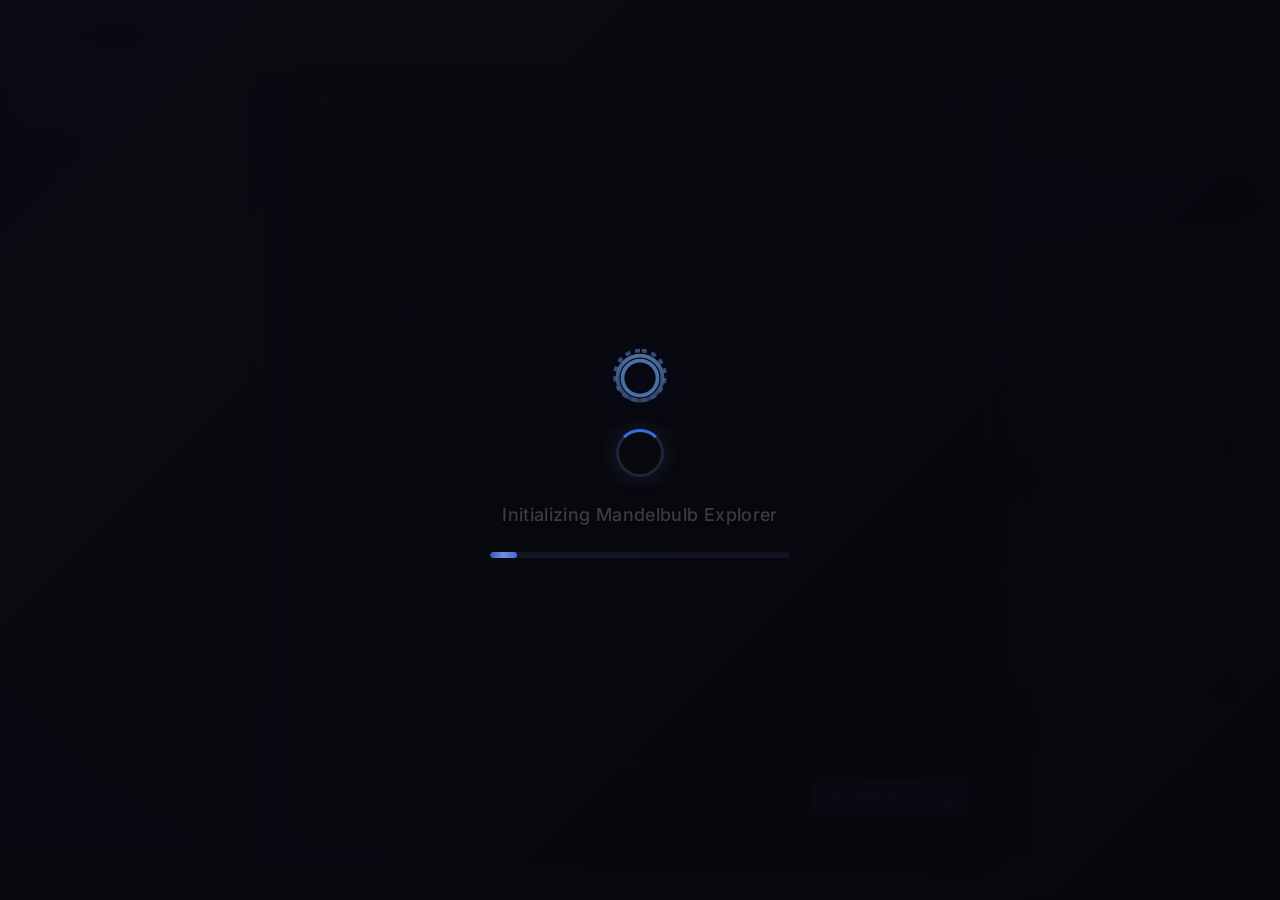
<file: index.html>
<!DOCTYPE html>
<html lang="en">
   <head>
      <meta charset="UTF-8" />
      <meta name="viewport" content="width=device-width, initial-scale=1.0" />
      <meta
         name="description"
         content="Explore the fascinating 3D Mandelbulb fractal with this interactive WebGL visualization tool"
      />
      <title>Mandelbulb Explorer | Advanced 3D Fractal Visualization</title>
      <link rel="preconnect" href="https://fonts.googleapis.com" />
      <link rel="preconnect" href="https://fonts.gstatic.com" crossorigin />
      <link
         href="https://fonts.googleapis.com/css2?family=Inter:wght@300;400;500;600&family=JetBrains+Mono:wght@400;500&display=swap"
         rel="stylesheet"
      />
      <link
         href="https://fonts.googleapis.com/icon?family=Material+Symbols+Rounded"
         rel="stylesheet"
      />
      <link rel="stylesheet" href="styles.css" />
      <link
         rel="icon"
         type="image/svg+xml"
         href="[data-uri]"
      />
   </head>
   <body>
      <!-- Canvas for WebGL rendering -->
      <canvas id="canvas"></canvas>

      <!-- App Header -->
      <header id="app-header">
         <div class="logo">
            <svg
               width="24"
               height="24"
               viewBox="0 0 32 32"
               fill="none"
               xmlns="http://www.w3.org/2000/svg"
            >
               <circle cx="16" cy="16" r="16" fill="#08081f" fill-opacity="0.2" />
               <path
                  d="M16 7C12.1341 7 9 10.1341 9 14C9 17.8659 12.1341 21 16 21C19.8659 21 23 17.8659 23 14C23 10.1341 19.8659 7 16 7Z"
                  stroke="#4A6FA5"
                  stroke-width="1.5"
               />
               <path
                  d="M16 3C10.4772 3 6 7.4772 6 13C6 18.5228 10.4772 23 16 23C21.5228 23 26 18.5228 26 13C26 7.4772 21.5228 3 16 3Z"
                  stroke="#334E75"
                  stroke-width="1.5"
                  stroke-dasharray="2 2"
               />
               <path
                  d="M16 5C11.0446 5 7 9.0446 7 14C7 18.9554 11.0446 23 16 23C20.9554 23 25 18.9554 25 14C25 9.0446 20.9554 5 16 5Z"
                  stroke="url(#paint0_linear)"
                  stroke-width="1.5"
               />
               <defs>
                  <linearGradient
                     id="paint0_linear"
                     x1="16"
                     y1="5"
                     x2="16"
                     y2="23"
                     gradientUnits="userSpaceOnUse"
                  >
                     <stop stop-color="#4A6FA5" />
                     <stop offset="1" stop-color="#334E75" stop-opacity="0.8" />
                  </linearGradient>
               </defs>
            </svg>
         </div>
         <div id="app-title">Mandelbulb <span>Explorer</span></div>
         <div class="header-actions">
            <div class="button" id="theme-toggle" aria-label="Toggle theme">
               <span class="material-symbols-rounded icon">dark_mode</span>
            </div>
            <div class="button" id="save-image-btn">
               <span class="material-symbols-rounded icon">photo_camera</span>
               <span>Save Image</span>
            </div>
            <a href="cosmic-particles.html" class="button" id="switch-model-btn">
               <span class="material-symbols-rounded icon">grain</span>
               <span>Cosmic Particles</span>
            </a>
            <div class="button" id="help-button">
               <span class="material-symbols-rounded icon">help</span>
               <span>Help</span>
            </div>
         </div>
      </header>

      <!-- Performance Indicator -->
      <div id="performance-tag">
         <span class="material-symbols-rounded" style="font-size: 12px; margin-right: 4px"
            >speed</span
         >
         High Performance Mode
      </div>

      <!-- Version Tag -->
      <div id="version-tag">v1.2.0</div>

      <!-- Made With Badge -->
      <div id="made-with-badge">Made with <span class="heart">♥</span> using WebGL</div>

      <!-- UI Container Layout - Right Side Controls -->
      <div id="ui-container">
         <!-- Presets Panel -->
         <div class="panel expanded" id="presets-panel">
            <div class="panel-header">
               <span class="material-symbols-rounded panel-icon">tune</span>
               <div class="panel-title">Presets</div>
               <span class="material-symbols-rounded collapse-icon">expand_more</span>
            </div>
            <div class="panel-content">
               <select
                  id="preset-selector"
                  class="dropdown"
                  aria-label="Preset Selection"
                  title="Select a preset"
               >
                  <option value="default">Default</option>
                  <option value="psychedelic">Psychedelic</option>
                  <option value="fiery">Fiery</option>
                  <option value="ocean">Ocean</option>
                  <option value="midnight">Midnight Abyss</option>
                  <option value="performance">Performance Mode</option>
               </select>

               <div class="button-row">
                  <div class="button primary" id="load-preset-btn">
                     <span class="material-symbols-rounded icon">downloading</span>
                     <span>Load Preset</span>
                  </div>
                  <div class="button secondary" id="save-image-btn">
                     <span class="material-symbols-rounded icon">photo_camera</span>
                     <span>Save Image</span>
                  </div>
               </div>
            </div>
         </div>

         <!-- Fractal Panel -->
         <div class="panel expanded" id="fractal-panel">
            <div class="panel-header">
               <span class="material-symbols-rounded panel-icon">insights</span>
               <div class="panel-title">Fractal Properties</div>
               <span class="material-symbols-rounded collapse-icon">expand_more</span>
            </div>
            <div class="panel-content">
               <div class="slider-container" data-value="8.0" data-min="1" data-max="12">
                  <div class="slider-header">
                     <div class="slider-label" id="power-label">
                        Power
                        <span class="tooltip"
                           >?
                           <span class="tooltiptext"
                              >Controls the exponential power in the Mandelbulb formula. Changing
                              this creates vastly different fractal shapes.</span
                           >
                        </span>
                     </div>
                     <div class="slider-value" id="power-value">8.0</div>
                  </div>
                  <input
                     type="range"
                     min="1"
                     max="12"
                     step="0.1"
                     value="8.0"
                     class="slider"
                     id="power-slider"
                     aria-labelledby="power-label"
                     title="Power"
                  />
                  <div class="slider-track"></div>
               </div>

               <div class="slider-container" data-value="9" data-min="1" data-max="15">
                  <div class="slider-header">
                     <div class="slider-label" id="iterations-label">
                        Iterations
                        <span class="tooltip"
                           >?
                           <span class="tooltiptext"
                              >Controls the number of formula iterations. Higher values create more
                              detailed fractals but reduce performance.</span
                           >
                        </span>
                     </div>
                     <div class="slider-value" id="iterations-value">9</div>
                  </div>
                  <input
                     type="range"
                     min="1"
                     max="15"
                     step="1"
                     value="9"
                     class="slider"
                     id="iterations-slider"
                     aria-labelledby="iterations-label"
                     title="Iterations"
                  />
                  <div class="slider-track"></div>
               </div>

               <div class="slider-container" data-value="2.0" data-min="1.0" data-max="5.0">
                  <div class="slider-header">
                     <div class="slider-label" id="bailout-label">
                        Bailout
                        <span class="tooltip"
                           >?
                           <span class="tooltiptext"
                              >Determines when a point is considered to escape to infinity. Affects
                              the shape's boundaries.</span
                           >
                        </span>
                     </div>
                     <div class="slider-value" id="bailout-value">2.0</div>
                  </div>
                  <input
                     type="range"
                     min="1.0"
                     max="5.0"
                     step="0.1"
                     value="2.0"
                     class="slider"
                     id="bailout-slider"
                     aria-labelledby="bailout-label"
                     title="Bailout"
                  />
                  <div class="slider-track"></div>
               </div>
            </div>
         </div>

         <!-- Rendering Panel -->
         <div class="panel expanded" id="rendering-panel">
            <div class="panel-header">
               <span class="material-symbols-rounded panel-icon">auto_fix_high</span>
               <div class="panel-title">Rendering</div>
               <span class="material-symbols-rounded collapse-icon">expand_more</span>
            </div>
            <div class="panel-content">
               <div class="slider-container" data-value="1.0" data-min="0.25" data-max="1.0">
                  <div class="slider-header">
                     <div class="slider-label" id="quality-label">
                        Quality
                        <span class="tooltip"
                           >?
                           <span class="tooltiptext"
                              >Controls the rendering resolution. Lower values improve performance
                              but reduce image quality.</span
                           >
                        </span>
                     </div>
                     <div class="slider-value" id="quality-value">1.0</div>
                  </div>
                  <input
                     type="range"
                     min="0.25"
                     max="1.0"
                     step="0.25"
                     value="1.0"
                     class="slider"
                     id="quality-slider"
                     aria-labelledby="quality-label"
                     title="Quality"
                  />
                  <div class="slider-track"></div>
               </div>

               <div class="slider-container" data-value="0.001" data-min="0.0001" data-max="0.01">
                  <div class="slider-header">
                     <div class="slider-label" id="epsilon-label">
                        Detail Level
                        <span class="tooltip"
                           >?
                           <span class="tooltiptext"
                              >Controls surface detail precision. Lower values show more detail but
                              may cause artifacts.</span
                           >
                        </span>
                     </div>
                     <div class="slider-value" id="epsilon-value">0.001</div>
                  </div>
                  <input
                     type="range"
                     min="0.0001"
                     max="0.01"
                     step="0.0001"
                     value="0.001"
                     class="slider"
                     id="epsilon-slider"
                     aria-labelledby="epsilon-label"
                     title="Detail Level"
                  />
                  <div class="slider-track"></div>
               </div>

               <div class="slider-container" data-value="100" data-min="30" data-max="200">
                  <div class="slider-header">
                     <div class="slider-label" id="max-steps-label">
                        Ray Steps
                        <span class="tooltip"
                           >?
                           <span class="tooltiptext"
                              >Maximum number of steps in ray marching. Higher values improve
                              accuracy but reduce performance.</span
                           >
                        </span>
                     </div>
                     <div class="slider-value" id="max-steps-value">100</div>
                  </div>
                  <input
                     type="range"
                     min="30"
                     max="200"
                     step="10"
                     value="100"
                     class="slider"
                     id="max-steps-slider"
                     aria-labelledby="max-steps-label"
                     title="Ray Steps"
                  />
                  <div class="slider-track"></div>
               </div>
            </div>
         </div>

         <!-- Lighting Panel -->
         <div class="panel" id="lighting-panel">
            <div class="panel-header">
               <span class="material-symbols-rounded panel-icon">light_mode</span>
               <div class="panel-title">Lighting</div>
               <span class="material-symbols-rounded collapse-icon">expand_more</span>
            </div>
            <div class="panel-content">
               <div class="slider-container" data-value="0.2" data-min="0.0" data-max="1.0">
                  <div class="slider-header">
                     <div class="slider-label" id="ambient-label">Ambient Light</div>
                     <div class="slider-value" id="ambient-value">0.2</div>
                  </div>
                  <input
                     type="range"
                     min="0.0"
                     max="1.0"
                     step="0.05"
                     value="0.2"
                     class="slider"
                     id="ambient-slider"
                     aria-labelledby="ambient-label"
                     title="Ambient Light"
                  />
                  <div class="slider-track"></div>
               </div>

               <div class="slider-container" data-value="0.7" data-min="0.0" data-max="1.0">
                  <div class="slider-header">
                     <div class="slider-label" id="diffuse-label">Diffuse Light</div>
                     <div class="slider-value" id="diffuse-value">0.7</div>
                  </div>
                  <input
                     type="range"
                     min="0.0"
                     max="1.0"
                     step="0.05"
                     value="0.7"
                     class="slider"
                     id="diffuse-slider"
                     aria-labelledby="diffuse-label"
                     title="Diffuse Light"
                  />
                  <div class="slider-track"></div>
               </div>

               <div class="slider-container" data-value="0.3" data-min="0.0" data-max="1.0">
                  <div class="slider-header">
                     <div class="slider-label" id="specular-label">Specular Highlight</div>
                     <div class="slider-value" id="specular-value">0.3</div>
                  </div>
                  <input
                     type="range"
                     min="0.0"
                     max="1.0"
                     step="0.05"
                     value="0.3"
                     class="slider"
                     id="specular-slider"
                     aria-labelledby="specular-label"
                     title="Specular Highlight"
                  />
                  <div class="slider-track"></div>
               </div>

               <div class="slider-container" data-value="30" data-min="1.0" data-max="100.0">
                  <div class="slider-header">
                     <div class="slider-label" id="shininess-label">Shininess</div>
                     <div class="slider-value" id="shininess-value">30</div>
                  </div>
                  <input
                     type="range"
                     min="1.0"
                     max="100.0"
                     step="1.0"
                     value="30.0"
                     class="slider"
                     id="shininess-slider"
                     aria-labelledby="shininess-label"
                     title="Shininess"
                  />
                  <div class="slider-track"></div>
               </div>

               <div class="slider-container" data-value="0.15" data-min="0.0" data-max="1.0">
                  <div class="slider-header">
                     <div class="slider-label" id="fog-density-label">Fog Density</div>
                     <div class="slider-value" id="fog-density-value">0.15</div>
                  </div>
                  <input
                     type="range"
                     min="0.0"
                     max="1.0"
                     step="0.01"
                     value="0.15"
                     class="slider"
                     id="fog-density-slider"
                     aria-labelledby="fog-density-label"
                     title="Fog Density"
                  />
                  <div class="slider-track"></div>
               </div>
            </div>
         </div>

         <!-- Color Panel -->
         <div class="panel" id="color-panel">
            <div class="panel-header">
               <span class="material-symbols-rounded panel-icon">palette</span>
               <div class="panel-title">Color</div>
               <span class="material-symbols-rounded collapse-icon">expand_more</span>
            </div>
            <div class="panel-content">
               <div class="color-swatches">
                  <div class="color-swatch active" data-mode="0" title="Grayscale"></div>
                  <div class="color-swatch" data-mode="1" title="Slate"></div>
                  <div class="color-swatch" data-mode="2" title="Dark Blue"></div>
                  <div class="color-swatch" data-mode="3" title="Monochrome"></div>
                  <div class="color-swatch" data-mode="4" title="Midnight"></div>
                  <div class="color-swatch" data-mode="5" title="Neon"></div>
               </div>

               <div class="slider-container" data-value="0.5" data-min="0.1" data-max="2.0">
                  <div class="slider-header">
                     <div class="slider-label" id="color-scale-label">Color Scale</div>
                     <div class="slider-value" id="color-scale-value">0.5</div>
                  </div>
                  <input
                     type="range"
                     min="0.1"
                     max="2.0"
                     step="0.1"
                     value="0.5"
                     class="slider"
                     id="color-scale-slider"
                     aria-labelledby="color-scale-label"
                     title="Color Scale"
                  />
                  <div class="slider-track"></div>
               </div>

               <div class="slider-container" data-value="3.0" data-min="0.5" data-max="10.0">
                  <div class="slider-header">
                     <div class="slider-label" id="color-cycles-label">Color Cycles</div>
                     <div class="slider-value" id="color-cycles-value">3.0</div>
                  </div>
                  <input
                     type="range"
                     min="0.5"
                     max="10.0"
                     step="0.5"
                     value="3.0"
                     class="slider"
                     id="color-cycles-slider"
                     aria-labelledby="color-cycles-label"
                     title="Color Cycles"
                  />
                  <div class="slider-track"></div>
               </div>
            </div>
         </div>

         <!-- Camera Panel -->
         <div class="panel" id="camera-panel">
            <div class="panel-header">
               <span class="material-symbols-rounded panel-icon">camera</span>
               <div class="panel-title">Camera</div>
               <span class="material-symbols-rounded collapse-icon">expand_more</span>
            </div>
            <div class="panel-content">
               <div class="button" id="reset-camera-btn">
                  <span class="material-symbols-rounded icon">restart_alt</span>
                  <span>Reset Camera Position</span>
               </div>

               <label class="checkbox-container">
                  <input type="checkbox" id="auto-rotate-checkbox" />
                  <span class="custom-checkbox"></span>
                  <span class="checkbox-label">Auto-rotate Camera</span>
               </label>

               <div class="slider-container" data-value="1.0" data-min="0.1" data-max="3.0">
                  <div class="slider-header">
                     <div class="slider-label" id="rotation-speed-label">Rotation Speed</div>
                     <div class="slider-value" id="rotation-speed-value">1.0</div>
                  </div>
                  <input
                     type="range"
                     min="0.1"
                     max="3.0"
                     step="0.1"
                     value="1.0"
                     class="slider"
                     id="rotation-speed-slider"
                     aria-labelledby="rotation-speed-label"
                     title="Rotation Speed"
                     disabled
                  />
                  <div class="slider-track"></div>
               </div>
            </div>
         </div>
      </div>

      <!-- Camera Controls - Left Side -->
      <div id="camera-controls">
         <div class="control-button" id="zoom-in-btn" title="Zoom In">
            <span class="material-symbols-rounded control-icon">add</span>
         </div>
         <div class="control-button" id="reset-view-btn" title="Reset View">
            <span class="material-symbols-rounded control-icon">home</span>
         </div>
         <div class="control-button" id="zoom-out-btn" title="Zoom Out">
            <span class="material-symbols-rounded control-icon">remove</span>
         </div>
      </div>

      <!-- Help Panel -->
      <div id="help-panel">
         <div class="help-header">
            <div class="help-title">Instructions</div>
            <div class="close-button" id="close-help">×</div>
         </div>
         <div class="help-content">
            <div class="help-section">
               <div class="help-section-title">Navigation Controls</div>
               <div class="help-item">
                  <div class="help-key">Left Click + Drag</div>
                  <div class="help-description">Rotate the view around the fractal</div>
               </div>
               <div class="help-item">
                  <div class="help-key">Right Click + Drag</div>
                  <div class="help-description">Pan the view</div>
               </div>
               <div class="help-item">
                  <div class="help-key">Mouse Wheel</div>
                  <div class="help-description">Zoom in and out</div>
               </div>
            </div>

            <div class="help-section">
               <div class="help-section-title">Keyboard Shortcuts</div>
               <div class="help-item">
                  <div class="help-key">H</div>
                  <div class="help-description">Toggle help panel</div>
               </div>
               <div class="help-item">
                  <div class="help-key">R</div>
                  <div class="help-description">Reset camera position</div>
               </div>
               <div class="help-item">
                  <div class="help-key">S</div>
                  <div class="help-description">Save screenshot</div>
               </div>
               <div class="help-item">
                  <div class="help-key">Space</div>
                  <div class="help-description">Toggle auto-rotation</div>
               </div>
               <div class="help-item">
                  <div class="help-key">+ / -</div>
                  <div class="help-description">Increase/decrease detail level</div>
               </div>
            </div>

            <div class="help-section">
               <div class="help-section-title">Tips</div>
               <ul class="help-tips">
                  <li>Start with the "Performance" preset if you experience low frame rates.</li>
                  <li>Decreasing the "Quality" slider greatly improves performance.</li>
                  <li>
                     Try different Power values (4-12) for dramatically different fractal shapes.
                  </li>
                  <li>For the most details, increase Iterations while decreasing Epsilon.</li>
                  <li>Use the "Save Image" button to capture your creations.</li>
               </ul>
            </div>

            <div class="help-section">
               <div class="help-section-title">What is a Mandelbulb?</div>
               <p class="help-text">
                  The Mandelbulb is a three-dimensional analogue of the Mandelbrot set, constructed
                  using spherical coordinates. It was discovered by Daniel White and Paul Nylander
                  in 2009. The explorer allows you to visualize and navigate this complex
                  mathematical object in real-time using your browser's WebGL capabilities.
               </p>
            </div>
         </div>
      </div>

      <!-- Stats display -->
      <div id="stats">FPS: 0 | Resolution: 0x0</div>

      <!-- Status bar -->
      <div id="status-bar">
         <div class="status-item">
            <span class="material-symbols-rounded status-item-icon">monitor</span>
            <span id="status-rendering">Initializing...</span>
         </div>
         <div class="status-item">
            <span class="material-symbols-rounded status-item-icon">mouse</span>
            <span id="status-mouse">X: 0, Y: 0, Z: 0</span>
         </div>
      </div>

      <!-- Loading overlay -->
      <div id="loading-overlay">
         <div class="logo-large">
            <svg
               width="80"
               height="80"
               viewBox="0 0 32 32"
               fill="none"
               xmlns="http://www.w3.org/2000/svg"
            >
               <circle cx="16" cy="16" r="16" fill="#08081f" fill-opacity="0.2" />
               <path
                  d="M16 7C12.1341 7 9 10.1341 9 14C9 17.8659 12.1341 21 16 21C19.8659 21 23 17.8659 23 14C23 10.1341 19.8659 7 16 7Z"
                  stroke="#4A6FA5"
                  stroke-width="1.5"
               />
               <path
                  d="M16 3C10.4772 3 6 7.4772 6 13C6 18.5228 10.4772 23 16 23C21.5228 23 26 18.5228 26 13C26 7.4772 21.5228 3 16 3Z"
                  stroke="#334E75"
                  stroke-width="1.5"
                  stroke-dasharray="2 2"
               />
               <path
                  d="M16 5C11.0446 5 7 9.0446 7 14C7 18.9554 11.0446 23 16 23C20.9554 23 25 18.9554 25 14C25 9.0446 20.9554 5 16 5Z"
                  stroke="url(#paint0_linear)"
                  stroke-width="1.5"
               />
               <defs>
                  <linearGradient
                     id="paint0_linear"
                     x1="16"
                     y1="5"
                     x2="16"
                     y2="23"
                     gradientUnits="userSpaceOnUse"
                  >
                     <stop stop-color="#4A6FA5" />
                     <stop offset="1" stop-color="#334E75" stop-opacity="0.8" />
                  </linearGradient>
               </defs>
            </svg>
         </div>
         <span class="loader"></span>
         <div class="loading-text">Initializing Mandelbulb Explorer</div>
         <div class="progress-container">
            <div class="progress-bar" id="loading-progress"></div>
         </div>
      </div>

      <!-- Welcome modal -->
      <div id="welcome-modal" style="display: none">
         <div class="modal-content">
            <div class="modal-header">
               <div class="modal-title">
                  <svg
                     width="24"
                     height="24"
                     viewBox="0 0 32 32"
                     fill="none"
                     xmlns="http://www.w3.org/2000/svg"
                     style="margin-right: 10px; vertical-align: middle"
                  >
                     <circle cx="16" cy="16" r="16" fill="#08081f" fill-opacity="0.2" />
                     <path
                        d="M16 7C12.1341 7 9 10.1341 9 14C9 17.8659 12.1341 21 16 21C19.8659 21 23 17.8659 23 14C23 10.1341 19.8659 7 16 7Z"
                        stroke="#4A6FA5"
                        stroke-width="1.5"
                     />
                     <path
                        d="M16 3C10.4772 3 6 7.4772 6 13C6 18.5228 10.4772 23 16 23C21.5228 23 26 18.5228 26 13C26 7.4772 21.5228 3 16 3Z"
                        stroke="#334E75"
                        stroke-width="1.5"
                        stroke-dasharray="2 2"
                     />
                     <path
                        d="M16 5C11.0446 5 7 9.0446 7 14C7 18.9554 11.0446 23 16 23C20.9554 23 25 18.9554 25 14C25 9.0446 20.9554 5 16 5Z"
                        stroke="url(#paint0_linear)"
                        stroke-width="1.5"
                     />
                     <defs>
                        <linearGradient
                           id="paint0_linear"
                           x1="16"
                           y1="5"
                           x2="16"
                           y2="23"
                           gradientUnits="userSpaceOnUse"
                        >
                           <stop stop-color="#4A6FA5" />
                           <stop offset="1" stop-color="#334E75" stop-opacity="0.8" />
                        </linearGradient>
                     </defs>
                  </svg>
                  Mandelbulb Explorer
               </div>
               <div class="close-button" id="close-welcome">×</div>
            </div>
            <div class="modal-body">
               <p>
                  Welcome to the Mandelbulb Explorer - an interactive tool for exploring the
                  fascinating three-dimensional Mandelbulb fractal. Discover beautiful mathematical
                  structures and create stunning visuals with intuitive controls.
               </p>

               <div class="feature-grid">
                  <div class="feature-item">
                     <span class="material-symbols-rounded feature-icon">touch_app</span>
                     <div class="feature-title">Interactive Navigation</div>
                     <div class="feature-description">
                        Rotate, pan, and zoom to explore the fractal from any angle
                     </div>
                  </div>
                  <div class="feature-item">
                     <span class="material-symbols-rounded feature-icon">tune</span>
                     <div class="feature-title">Customizable Parameters</div>
                     <div class="feature-description">
                        Adjust fractal properties to create unique mathematical shapes
                     </div>
                  </div>
                  <div class="feature-item">
                     <span class="material-symbols-rounded feature-icon">palette</span>
                     <div class="feature-title">Visual Controls</div>
                     <div class="feature-description">
                        Choose from various color schemes to enhance visualization
                     </div>
                  </div>
                  <div class="feature-item">
                     <span class="material-symbols-rounded feature-icon">photo_camera</span>
                     <div class="feature-title">Image Capture</div>
                     <div class="feature-description">
                        Save high-quality images of your fractal explorations
                     </div>
                  </div>
               </div>

               <p>Press 'H' anytime to view help and keyboard shortcuts.</p>
            </div>
            <div class="modal-footer">
               <div class="button primary" id="start-exploring-btn">
                  <span class="material-symbols-rounded icon">explore</span>
                  <span>Start Exploring</span>
               </div>
            </div>
         </div>
      </div>

      <!-- Notification -->
      <div class="notification" id="notification">
         <div class="notification-title">Preset Loaded</div>
         <div class="notification-message">The selected preset has been applied successfully.</div>
      </div>

      <!-- Progress Bar for Rendering -->
      <div id="render-progress">
         <div class="render-progress-inner"></div>
      </div>

      <!-- JavaScript -->
      <script src="mandelbulb.js"></script>
      <script src="main.js"></script>
   </body>
</html>
</file>
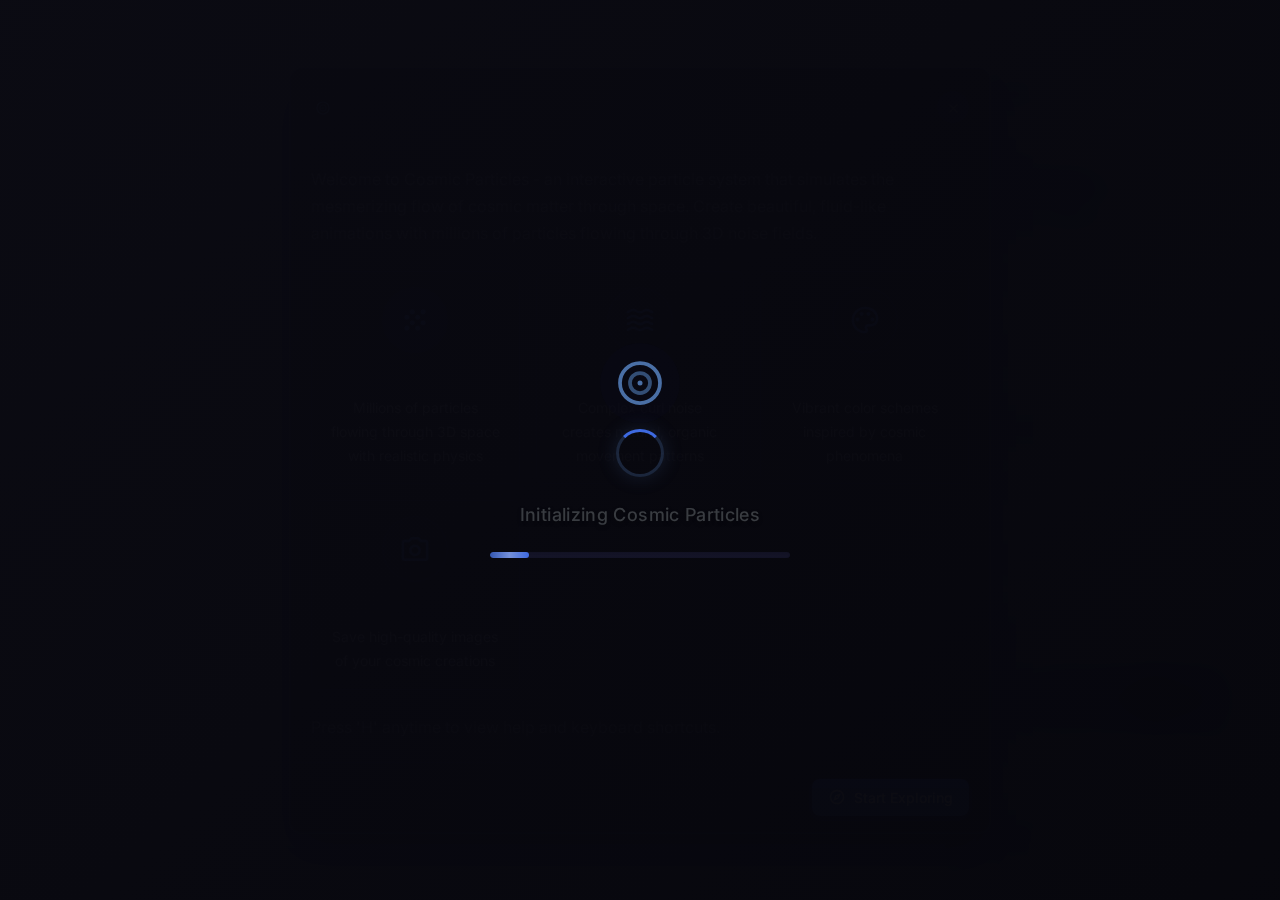
<file: cosmic-particles.html>
<!DOCTYPE html>
<html lang="en">
   <head>
      <meta charset="UTF-8" />
      <meta name="viewport" content="width=device-width, initial-scale=1.0" />
      <meta
         name="description"
         content="Experience mesmerizing cosmic particle animations with this interactive WebGL visualization tool"
      />
      <title>Cosmic Particles | 3D Particle System Visualization</title>
      <link rel="preconnect" href="https://fonts.googleapis.com" />
      <link rel="preconnect" href="https://fonts.gstatic.com" crossorigin />
      <link
         href="https://fonts.googleapis.com/css2?family=Inter:wght@300;400;500;600&family=JetBrains+Mono:wght@400;500&display=swap"
         rel="stylesheet"
      />
      <link
         href="https://fonts.googleapis.com/icon?family=Material+Symbols+Rounded"
         rel="stylesheet"
      />
      <link rel="stylesheet" href="styles.css" />
      <link
         rel="icon"
         type="image/svg+xml"
         href="[data-uri]"
      />
   </head>
   <body>
      <!-- Canvas for WebGL rendering -->
      <canvas id="canvas"></canvas>

      <!-- App Header -->
      <header id="app-header">
         <div class="logo">
            <svg
               width="24"
               height="24"
               viewBox="0 0 32 32"
               fill="none"
               xmlns="http://www.w3.org/2000/svg"
            >
               <circle cx="16" cy="16" r="16" fill="#08081f" fill-opacity="0.2" />
               <circle cx="16" cy="16" r="8" fill="#000" fill-opacity="0" stroke="#4A6FA5" stroke-width="1.5"/>
               <circle cx="16" cy="16" r="4" fill="#000" fill-opacity="0" stroke="#334E75" stroke-width="1.5"/>
               <circle cx="16" cy="16" r="1" fill="#4A6FA5"/>
            </svg>
         </div>
         <div id="app-title">Cosmic <span>Particles</span></div>
         <div class="header-actions">
            <div class="button" id="theme-toggle" aria-label="Toggle theme">
               <span class="material-symbols-rounded icon">dark_mode</span>
            </div>
            <div class="button" id="save-image-btn">
               <span class="material-symbols-rounded icon">photo_camera</span>
               <span>Save Image</span>
            </div>
            <a href="deneme21.html" class="button" id="switch-model-btn">
               <span class="material-symbols-rounded icon">3d_rotation</span>
               <span>Mandelbulb</span>
            </a>
            <div class="button" id="help-button">
               <span class="material-symbols-rounded icon">help</span>
               <span>Help</span>
            </div>
         </div>
      </header>

      <!-- Performance Indicator -->
      <div id="performance-tag">
         <span class="material-symbols-rounded" style="font-size: 12px; margin-right: 4px;">speed</span>
         High Performance Mode
      </div>

      <!-- Version Tag -->
      <div id="version-tag">v1.2.0</div>

      <!-- Made With Badge -->
      <div id="made-with-badge">
         Made with <span class="heart">♥</span> using WebGL
      </div>

      <!-- UI Container Layout - Right Side Controls -->
      <div id="ui-container">
         <!-- Presets Panel -->
         <div class="panel expanded" id="presets-panel">
            <div class="panel-header">
               <span class="material-symbols-rounded panel-icon">tune</span>
               <div class="panel-title">Presets</div>
               <span class="material-symbols-rounded collapse-icon">expand_more</span>
            </div>
            <div class="panel-content">
               <select id="preset-selector" class="dropdown" aria-label="Preset Selection" title="Select a preset">
                  <option value="default">Default</option>
                  <option value="nebula">Nebula</option>
                  <option value="galaxy">Galaxy</option>
                  <option value="stardust">Stardust</option>
                  <option value="energetic">Energetic Flow</option>
                  <option value="performance">Performance Mode</option>
               </select>

               <div class="button-row">
                  <div class="button primary" id="load-preset-btn">
                     <span class="material-symbols-rounded icon">downloading</span>
                     <span>Load Preset</span>
                  </div>
                  <div class="button secondary" id="save-image-btn">
                     <span class="material-symbols-rounded icon">photo_camera</span>
                     <span>Save Image</span>
                  </div>
               </div>
            </div>
         </div>

         <!-- Particle System Panel -->
         <div class="panel expanded" id="particle-panel">
            <div class="panel-header">
               <span class="material-symbols-rounded panel-icon">grain</span>
               <div class="panel-title">Particle Properties</div>
               <span class="material-symbols-rounded collapse-icon">expand_more</span>
            </div>
            <div class="panel-content">
               <div class="slider-container" data-value="50000" data-min="5000" data-max="200000">
                  <div class="slider-header">
                     <div class="slider-label" id="count-label">
                        Particle Count
                        <span class="tooltip"
                           >?
                           <span class="tooltiptext"
                              >Controls the number of particles rendered. Higher values create denser effects but reduce performance.</span
                           >
                        </span>
                     </div>
                     <div class="slider-value" id="count-value">50000</div>
                  </div>
                  <input
                     type="range"
                     min="5000"
                     max="200000"
                     step="5000"
                     value="50000"
                     class="slider"
                     id="count-slider"
                     aria-labelledby="count-label"
                     title="Particle Count"
                  />
                  <div class="slider-track"></div>
               </div>

               <div class="slider-container" data-value="2.0" data-min="0.1" data-max="5.0">
                  <div class="slider-header">
                     <div class="slider-label" id="size-label">
                        Particle Size
                        <span class="tooltip"
                           >?
                           <span class="tooltiptext"
                              >Controls the size of individual particles. Smaller values create more intricate patterns.</span
                           >
                        </span>
                     </div>
                     <div class="slider-value" id="size-value">2.0</div>
                  </div>
                  <input
                     type="range"
                     min="0.1"
                     max="5.0"
                     step="0.1"
                     value="2.0"
                     class="slider"
                     id="size-slider"
                     aria-labelledby="size-label"
                     title="Particle Size"
                  />
                  <div class="slider-track"></div>
               </div>

               <div class="slider-container" data-value="1.0" data-min="0.1" data-max="3.0">
                  <div class="slider-header">
                     <div class="slider-label" id="speed-label">
                        Animation Speed
                        <span class="tooltip"
                           >?
                           <span class="tooltiptext"
                              >Controls the speed of the particle animation. Higher values create more dynamic movement.</span
                           >
                        </span>
                     </div>
                     <div class="slider-value" id="speed-value">1.0</div>
                  </div>
                  <input
                     type="range"
                     min="0.1"
                     max="3.0"
                     step="0.1"
                     value="1.0"
                     class="slider"
                     id="speed-slider"
                     aria-labelledby="speed-label"
                     title="Animation Speed"
                  />
                  <div class="slider-track"></div>
               </div>
            </div>
         </div>

         <!-- Flow Panel -->
         <div class="panel expanded" id="flow-panel">
            <div class="panel-header">
               <span class="material-symbols-rounded panel-icon">waves</span>
               <div class="panel-title">Flow Field</div>
               <span class="material-symbols-rounded collapse-icon">expand_more</span>
            </div>
            <div class="panel-content">
               <div class="slider-container" data-value="3.0" data-min="0.5" data-max="10.0">
                  <div class="slider-header">
                     <div class="slider-label" id="noise-scale-label">
                        Noise Scale
                        <span class="tooltip"
                           >?
                           <span class="tooltiptext"
                              >Controls the scale of the flow field noise. Lower values create more detailed flow patterns.</span
                           >
                        </span>
                     </div>
                     <div class="slider-value" id="noise-scale-value">3.0</div>
                  </div>
                  <input
                     type="range"
                     min="0.5"
                     max="10.0"
                     step="0.1"
                     value="3.0"
                     class="slider"
                     id="noise-scale-slider"
                     aria-labelledby="noise-scale-label"
                     title="Noise Scale"
                  />
                  <div class="slider-track"></div>
               </div>

               <div class="slider-container" data-value="1.5" data-min="0.1" data-max="4.0">
                  <div class="slider-header">
                     <div class="slider-label" id="curl-intensity-label">
                        Curl Intensity
                        <span class="tooltip"
                           >?
                           <span class="tooltiptext"
                              >Controls the intensity of the curl noise, affecting how particles flow around vortices.</span
                           >
                        </span>
                     </div>
                     <div class="slider-value" id="curl-intensity-value">1.5</div>
                  </div>
                  <input
                     type="range"
                     min="0.1"
                     max="4.0"
                     step="0.1"
                     value="1.5"
                     class="slider"
                     id="curl-intensity-slider"
                     aria-labelledby="curl-intensity-label"
                     title="Curl Intensity"
                  />
                  <div class="slider-track"></div>
               </div>

               <div class="slider-container" data-value="0.5" data-min="0.0" data-max="2.0">
                  <div class="slider-header">
                     <div class="slider-label" id="turbulence-label">
                        Turbulence
                        <span class="tooltip"
                           >?
                           <span class="tooltiptext"
                              >Controls the amount of turbulence in the particle motion, creating more chaotic patterns.</span
                           >
                        </span>
                     </div>
                     <div class="slider-value" id="turbulence-value">0.5</div>
                  </div>
                  <input
                     type="range"
                     min="0.0"
                     max="2.0"
                     step="0.1"
                     value="0.5"
                     class="slider"
                     id="turbulence-slider"
                     aria-labelledby="turbulence-label"
                     title="Turbulence"
                  />
                  <div class="slider-track"></div>
               </div>
            </div>
         </div>

         <!-- Color Panel -->
         <div class="panel expanded" id="color-panel">
            <div class="panel-header">
               <span class="material-symbols-rounded panel-icon">palette</span>
               <div class="panel-title">Color</div>
               <span class="material-symbols-rounded collapse-icon">expand_more</span>
            </div>
            <div class="panel-content">
               <div class="color-swatches">
                  <div class="color-swatch active" data-mode="0" title="Cosmic Blue"></div>
                  <div class="color-swatch" data-mode="1" title="Nebula"></div>
                  <div class="color-swatch" data-mode="2" title="Aurora"></div>
                  <div class="color-swatch" data-mode="3" title="Moonlight"></div>
                  <div class="color-swatch" data-mode="4" title="Sunset"></div>
                  <div class="color-swatch" data-mode="5" title="Rainbow"></div>
               </div>

               <div class="slider-container" data-value="0.8" data-min="0.1" data-max="2.0">
                  <div class="slider-header">
                     <div class="slider-label" id="color-intensity-label">Color Intensity</div>
                     <div class="slider-value" id="color-intensity-value">0.8</div>
                  </div>
                  <input
                     type="range"
                     min="0.1"
                     max="2.0"
                     step="0.1"
                     value="0.8"
                     class="slider"
                     id="color-intensity-slider"
                     aria-labelledby="color-intensity-label"
                     title="Color Intensity"
                  />
                  <div class="slider-track"></div>
               </div>

               <div class="slider-container" data-value="1.0" data-min="0.0" data-max="2.0">
                  <div class="slider-header">
                     <div class="slider-label" id="glow-intensity-label">Glow Intensity</div>
                     <div class="slider-value" id="glow-intensity-value">1.0</div>
                  </div>
                  <input
                     type="range"
                     min="0.0"
                     max="2.0"
                     step="0.1"
                     value="1.0"
                     class="slider"
                     id="glow-intensity-slider"
                     aria-labelledby="glow-intensity-label"
                     title="Glow Intensity"
                  />
                  <div class="slider-track"></div>
               </div>
            </div>
         </div>

         <!-- Camera Panel -->
         <div class="panel" id="camera-panel">
            <div class="panel-header">
               <span class="material-symbols-rounded panel-icon">camera</span>
               <div class="panel-title">Camera</div>
               <span class="material-symbols-rounded collapse-icon">expand_more</span>
            </div>
            <div class="panel-content">
               <div class="button" id="reset-camera-btn">
                  <span class="material-symbols-rounded icon">restart_alt</span>
                  <span>Reset Camera Position</span>
               </div>

               <label class="checkbox-container">
                  <input type="checkbox" id="auto-rotate-checkbox" />
                  <span class="custom-checkbox"></span>
                  <span class="checkbox-label">Auto-rotate Camera</span>
               </label>

               <div class="slider-container" data-value="1.0" data-min="0.1" data-max="3.0">
                  <div class="slider-header">
                     <div class="slider-label" id="rotation-speed-label">Rotation Speed</div>
                     <div class="slider-value" id="rotation-speed-value">1.0</div>
                  </div>
                  <input
                     type="range"
                     min="0.1"
                     max="3.0"
                     step="0.1"
                     value="1.0"
                     class="slider"
                     id="rotation-speed-slider"
                     aria-labelledby="rotation-speed-label"
                     title="Rotation Speed"
                     disabled
                  />
                  <div class="slider-track"></div>
               </div>
            </div>
         </div>
      </div>

      <!-- Camera Controls - Left Side -->
      <div id="camera-controls">
         <div class="control-button" id="zoom-in-btn" title="Zoom In">
            <span class="material-symbols-rounded control-icon">add</span>
         </div>
         <div class="control-button" id="reset-view-btn" title="Reset View">
            <span class="material-symbols-rounded control-icon">home</span>
         </div>
         <div class="control-button" id="zoom-out-btn" title="Zoom Out">
            <span class="material-symbols-rounded control-icon">remove</span>
         </div>
      </div>

      <!-- Help Panel -->
      <div id="help-panel">
         <div class="help-header">
            <div class="help-title">Instructions</div>
            <div class="close-button" id="close-help">×</div>
         </div>
         <div class="help-content">
            <div class="help-section">
               <div class="help-section-title">Navigation Controls</div>
               <div class="help-item">
                  <div class="help-key">Left Click + Drag</div>
                  <div class="help-description">Rotate the view</div>
               </div>
               <div class="help-item">
                  <div class="help-key">Right Click + Drag</div>
                  <div class="help-description">Pan the view</div>
               </div>
               <div class="help-item">
                  <div class="help-key">Mouse Wheel</div>
                  <div class="help-description">Zoom in and out</div>
               </div>
            </div>

            <div class="help-section">
               <div class="help-section-title">Keyboard Shortcuts</div>
               <div class="help-item">
                  <div class="help-key">H</div>
                  <div class="help-description">Toggle help panel</div>
               </div>
               <div class="help-item">
                  <div class="help-key">R</div>
                  <div class="help-description">Reset camera position</div>
               </div>
               <div class="help-item">
                  <div class="help-key">S</div>
                  <div class="help-description">Save screenshot</div>
               </div>
               <div class="help-item">
                  <div class="help-key">Space</div>
                  <div class="help-description">Toggle auto-rotation</div>
               </div>
            </div>

            <div class="help-section">
               <div class="help-section-title">Tips</div>
               <ul class="help-tips">
                  <li>Start with the "Performance" preset if you experience low frame rates.</li>
                  <li>Decreasing the "Particle Count" greatly improves performance.</li>
                  <li>For vibrant effects, increase the "Glow Intensity" and "Color Intensity".</li>
                  <li>Experiment with different "Turbulence" values for unique flow patterns.</li>
                  <li>Use the "Save Image" button to capture your creations.</li>
               </ul>
            </div>

            <div class="help-section">
               <div class="help-section-title">About Cosmic Particles</div>
               <p class="help-text">
                  Cosmic Particles is a WebGL-based particle system simulation that mimics cosmic phenomena
                  like nebulae, galaxies, and energy flows. The simulation uses curl noise fields to create
                  natural-looking fluid dynamics, with millions of particles following physically-inspired motion
                  patterns.
               </p>
            </div>
         </div>
      </div>

      <!-- Stats display -->
      <div id="stats">FPS: 0 | Particles: 0</div>

      <!-- Status bar -->
      <div id="status-bar">
         <div class="status-item">
            <span class="material-symbols-rounded status-item-icon">monitor</span>
            <span id="status-rendering">Initializing...</span>
         </div>
         <div class="status-item">
            <span class="material-symbols-rounded status-item-icon">mouse</span>
            <span id="status-mouse">X: 0, Y: 0, Z: 0</span>
         </div>
      </div>

      <!-- Loading overlay -->
      <div id="loading-overlay">
         <div class="logo-large">
            <svg
               width="80"
               height="80"
               viewBox="0 0 32 32"
               fill="none"
               xmlns="http://www.w3.org/2000/svg"
            >
               <circle cx="16" cy="16" r="16" fill="#08081f" fill-opacity="0.2" />
               <circle cx="16" cy="16" r="8" fill="#000" fill-opacity="0" stroke="#4A6FA5" stroke-width="1.5"/>
               <circle cx="16" cy="16" r="4" fill="#000" fill-opacity="0" stroke="#334E75" stroke-width="1.5"/>
               <circle cx="16" cy="16" r="1" fill="#4A6FA5"/>
            </svg>
         </div>
         <span class="loader"></span>
         <div class="loading-text">Initializing Cosmic Particles</div>
         <div class="progress-container">
            <div class="progress-bar" id="loading-progress"></div>
         </div>
      </div>

      <!-- Welcome modal -->
      <div id="welcome-modal" style="display: none">
         <div class="modal-content">
            <div class="modal-header">
               <div class="modal-title">
                  <svg
                     width="24"
                     height="24"
                     viewBox="0 0 32 32"
                     fill="none"
                     xmlns="http://www.w3.org/2000/svg"
                     style="margin-right: 10px; vertical-align: middle"
                  >
                     <circle cx="16" cy="16" r="16" fill="#08081f" fill-opacity="0.2" />
                     <circle cx="16" cy="16" r="8" fill="#000" fill-opacity="0" stroke="#4A6FA5" stroke-width="1.5"/>
                     <circle cx="16" cy="16" r="4" fill="#000" fill-opacity="0" stroke="#334E75" stroke-width="1.5"/>
                     <circle cx="16" cy="16" r="1" fill="#4A6FA5"/>
                  </svg>
                  Cosmic Particles
               </div>
               <div class="close-button" id="close-welcome">×</div>
            </div>
            <div class="modal-body">
               <p>
                  Welcome to Cosmic Particles - an interactive particle system that simulates the mesmerizing 
                  flow of cosmic matter through space. Create beautiful, fluid-like animations with millions 
                  of particles flowing through 3D noise fields.
               </p>

               <div class="feature-grid">
                  <div class="feature-item">
                     <span class="material-symbols-rounded feature-icon">grain</span>
                     <div class="feature-title">Particle System</div>
                     <div class="feature-description">
                        Millions of particles flowing through 3D space with realistic physics
                     </div>
                  </div>
                  <div class="feature-item">
                     <span class="material-symbols-rounded feature-icon">waves</span>
                     <div class="feature-title">Flow Fields</div>
                     <div class="feature-description">
                        Complex curl noise creates natural, organic movement patterns
                     </div>
                  </div>
                  <div class="feature-item">
                     <span class="material-symbols-rounded feature-icon">palette</span>
                     <div class="feature-title">Dynamic Colors</div>
                     <div class="feature-description">
                        Vibrant color schemes inspired by cosmic phenomena
                     </div>
                  </div>
                  <div class="feature-item">
                     <span class="material-symbols-rounded feature-icon">photo_camera</span>
                     <div class="feature-title">Image Capture</div>
                     <div class="feature-description">
                        Save high-quality images of your cosmic creations
                     </div>
                  </div>
               </div>

               <p>Press 'H' anytime to view help and keyboard shortcuts.</p>
            </div>
            <div class="modal-footer">
               <div class="button primary" id="start-exploring-btn">
                  <span class="material-symbols-rounded icon">explore</span>
                  <span>Start Exploring</span>
               </div>
            </div>
         </div>
      </div>

      <!-- Notification -->
      <div class="notification" id="notification">
         <div class="notification-title">Preset Loaded</div>
         <div class="notification-message">The selected preset has been applied successfully.</div>
      </div>

      <!-- Progress Bar for Rendering -->
      <div id="render-progress">
         <div class="render-progress-inner"></div>
      </div>

      <!-- JavaScript -->
      <script src="cosmic-particles.js"></script>
      <script src="main.js"></script>
      <script>
      // Set the preset to Galaxy on page load for immediate galaxy effect
      document.addEventListener('DOMContentLoaded', function() {
          // Load galaxy preset when page loads
          if (window.loadPreset) {
              window.loadPreset('galaxy');
          }
      });
      </script>
   </body>
</html>
</file>
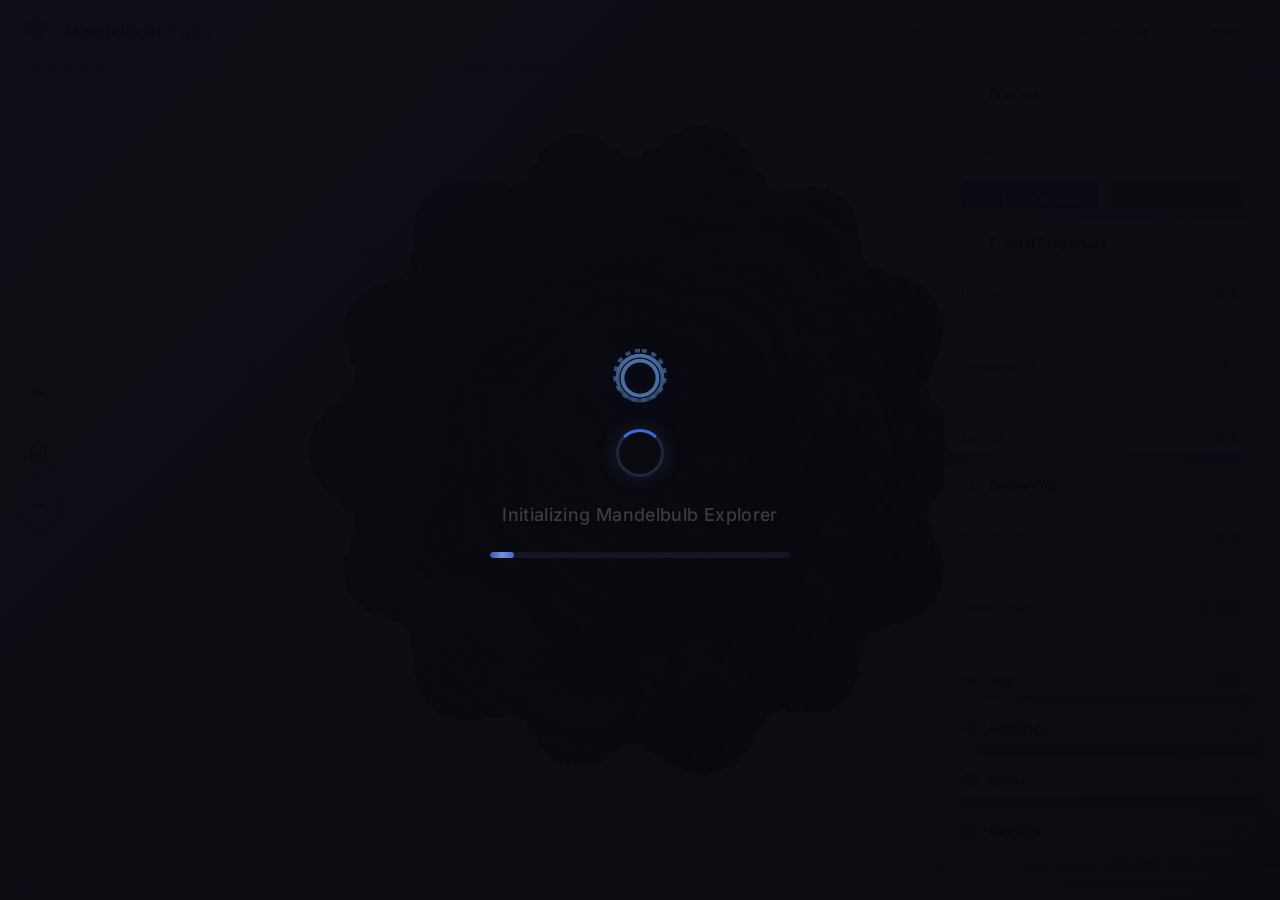
<file: main.html>
<!DOCTYPE html>
<html lang="en">
   <head>
      <meta charset="UTF-8" />
      <meta name="viewport" content="width=device-width, initial-scale=1.0" />
      <meta
         name="description"
         content="Explore the fascinating 3D Mandelbulb fractal with this interactive WebGL visualization tool"
      />
      <title>Mandelbulb Explorer | Advanced 3D Fractal Visualization</title>
      <link rel="preconnect" href="https://fonts.googleapis.com" />
      <link rel="preconnect" href="https://fonts.gstatic.com" crossorigin />
      <link
         href="https://fonts.googleapis.com/css2?family=Inter:wght@300;400;500;600&family=JetBrains+Mono:wght@400;500&display=swap"
         rel="stylesheet"
      />
      <link
         href="https://fonts.googleapis.com/icon?family=Material+Symbols+Rounded"
         rel="stylesheet"
      />
      <link rel="stylesheet" href="styles.css" />
      <link
         rel="icon"
         type="image/svg+xml"
         href="[data-uri]"
      />
   </head>
   <body>
      <!-- Canvas for WebGL rendering -->
      <canvas id="canvas"></canvas>

      <!-- App Header -->
      <header id="app-header">
         <div class="logo">
            <svg
               width="24"
               height="24"
               viewBox="0 0 32 32"
               fill="none"
               xmlns="http://www.w3.org/2000/svg"
            >
               <circle cx="16" cy="16" r="16" fill="#08081f" fill-opacity="0.2" />
               <path
                  d="M16 7C12.1341 7 9 10.1341 9 14C9 17.8659 12.1341 21 16 21C19.8659 21 23 17.8659 23 14C23 10.1341 19.8659 7 16 7Z"
                  stroke="#4A6FA5"
                  stroke-width="1.5"
               />
               <path
                  d="M16 3C10.4772 3 6 7.4772 6 13C6 18.5228 10.4772 23 16 23C21.5228 23 26 18.5228 26 13C26 7.4772 21.5228 3 16 3Z"
                  stroke="#334E75"
                  stroke-width="1.5"
                  stroke-dasharray="2 2"
               />
               <path
                  d="M16 5C11.0446 5 7 9.0446 7 14C7 18.9554 11.0446 23 16 23C20.9554 23 25 18.9554 25 14C25 9.0446 20.9554 5 16 5Z"
                  stroke="url(#paint0_linear)"
                  stroke-width="1.5"
               />
               <defs>
                  <linearGradient
                     id="paint0_linear"
                     x1="16"
                     y1="5"
                     x2="16"
                     y2="23"
                     gradientUnits="userSpaceOnUse"
                  >
                     <stop stop-color="#4A6FA5" />
                     <stop offset="1" stop-color="#334E75" stop-opacity="0.8" />
                  </linearGradient>
               </defs>
            </svg>
         </div>
         <div id="app-title">Mandelbulb <span>Explorer</span></div>
         <div class="header-actions">
            <div class="button" id="theme-toggle" aria-label="Toggle theme">
               <span class="material-symbols-rounded icon">dark_mode</span>
            </div>
            <div class="button" id="save-image-btn">
               <span class="material-symbols-rounded icon">photo_camera</span>
               <span>Save Image</span>
            </div>
            <a href="cosmic-particles.html" class="button" id="switch-model-btn">
               <span class="material-symbols-rounded icon">grain</span>
               <span>Cosmic Particles</span>
            </a>
            <div class="button" id="help-button">
               <span class="material-symbols-rounded icon">help</span>
               <span>Help</span>
            </div>
         </div>
      </header>

      <!-- Performance Indicator -->
      <div id="performance-tag">
         <span class="material-symbols-rounded" style="font-size: 12px; margin-right: 4px;">speed</span>
         High Performance Mode
      </div>

      <!-- Version Tag -->
      <div id="version-tag">v1.2.0</div>

      <!-- Made With Badge -->
      <div id="made-with-badge">
         Made with <span class="heart">♥</span> using WebGL
      </div>

      <!-- UI Container Layout - Right Side Controls -->
      <div id="ui-container">
         <!-- Presets Panel -->
         <div class="panel expanded" id="presets-panel">
            <div class="panel-header">
               <span class="material-symbols-rounded panel-icon">tune</span>
               <div class="panel-title">Presets</div>
               <span class="material-symbols-rounded collapse-icon">expand_more</span>
            </div>
            <div class="panel-content">
               <select id="preset-selector" class="dropdown" aria-label="Preset Selection" title="Select a preset">
                  <option value="default">Default</option>
                  <option value="psychedelic">Psychedelic</option>
                  <option value="fiery">Fiery</option>
                  <option value="ocean">Ocean</option>
                  <option value="midnight">Midnight Abyss</option>
                  <option value="performance">Performance Mode</option>
               </select>

               <div class="button-row">
                  <div class="button primary" id="load-preset-btn">
                     <span class="material-symbols-rounded icon">downloading</span>
                     <span>Load Preset</span>
                  </div>
                  <div class="button secondary" id="save-image-btn">
                     <span class="material-symbols-rounded icon">photo_camera</span>
                     <span>Save Image</span>
                  </div>
               </div>
            </div>
         </div>

         <!-- Fractal Panel -->
         <div class="panel expanded" id="fractal-panel">
            <div class="panel-header">
               <span class="material-symbols-rounded panel-icon">insights</span>
               <div class="panel-title">Fractal Properties</div>
               <span class="material-symbols-rounded collapse-icon">expand_more</span>
            </div>
            <div class="panel-content">
               <div class="slider-container" data-value="8.0" data-min="1" data-max="12">
                  <div class="slider-header">
                     <div class="slider-label" id="power-label">
                        Power
                        <span class="tooltip"
                           >?
                           <span class="tooltiptext"
                              >Controls the exponential power in the Mandelbulb formula. Changing
                              this creates vastly different fractal shapes.</span
                           >
                        </span>
                     </div>
                     <div class="slider-value" id="power-value">8.0</div>
                  </div>
                  <input
                     type="range"
                     min="1"
                     max="12"
                     step="0.1"
                     value="8.0"
                     class="slider"
                     id="power-slider"
                     aria-labelledby="power-label"
                     title="Power"
                  />
                  <div class="slider-track"></div>
               </div>

               <div class="slider-container" data-value="9" data-min="1" data-max="15">
                  <div class="slider-header">
                     <div class="slider-label" id="iterations-label">
                        Iterations
                        <span class="tooltip"
                           >?
                           <span class="tooltiptext"
                              >Controls the number of formula iterations. Higher values create more
                              detailed fractals but reduce performance.</span
                           >
                        </span>
                     </div>
                     <div class="slider-value" id="iterations-value">9</div>
                  </div>
                  <input
                     type="range"
                     min="1"
                     max="15"
                     step="1"
                     value="9"
                     class="slider"
                     id="iterations-slider"
                     aria-labelledby="iterations-label"
                     title="Iterations"
                  />
                  <div class="slider-track"></div>
               </div>

               <div class="slider-container" data-value="2.0" data-min="1.0" data-max="5.0">
                  <div class="slider-header">
                     <div class="slider-label" id="bailout-label">
                        Bailout
                        <span class="tooltip"
                           >?
                           <span class="tooltiptext"
                              >Determines when a point is considered to escape to infinity. Affects
                              the shape's boundaries.</span
                           >
                        </span>
                     </div>
                     <div class="slider-value" id="bailout-value">2.0</div>
                  </div>
                  <input
                     type="range"
                     min="1.0"
                     max="5.0"
                     step="0.1"
                     value="2.0"
                     class="slider"
                     id="bailout-slider"
                     aria-labelledby="bailout-label"
                     title="Bailout"
                  />
                  <div class="slider-track"></div>
               </div>
            </div>
         </div>

         <!-- Rendering Panel -->
         <div class="panel expanded" id="rendering-panel">
            <div class="panel-header">
               <span class="material-symbols-rounded panel-icon">auto_fix_high</span>
               <div class="panel-title">Rendering</div>
               <span class="material-symbols-rounded collapse-icon">expand_more</span>
            </div>
            <div class="panel-content">
               <div class="slider-container" data-value="1.0" data-min="0.25" data-max="1.0">
                  <div class="slider-header">
                     <div class="slider-label" id="quality-label">
                        Quality
                        <span class="tooltip"
                           >?
                           <span class="tooltiptext"
                              >Controls the rendering resolution. Lower values improve performance
                              but reduce image quality.</span
                           >
                        </span>
                     </div>
                     <div class="slider-value" id="quality-value">1.0</div>
                  </div>
                  <input
                     type="range"
                     min="0.25"
                     max="1.0"
                     step="0.25"
                     value="1.0"
                     class="slider"
                     id="quality-slider"
                     aria-labelledby="quality-label"
                     title="Quality"
                  />
                  <div class="slider-track"></div>
               </div>

               <div class="slider-container" data-value="0.001" data-min="0.0001" data-max="0.01">
                  <div class="slider-header">
                     <div class="slider-label" id="epsilon-label">
                        Detail Level
                        <span class="tooltip"
                           >?
                           <span class="tooltiptext"
                              >Controls surface detail precision. Lower values show more detail but
                              may cause artifacts.</span
                           >
                        </span>
                     </div>
                     <div class="slider-value" id="epsilon-value">0.001</div>
                  </div>
                  <input
                     type="range"
                     min="0.0001"
                     max="0.01"
                     step="0.0001"
                     value="0.001"
                     class="slider"
                     id="epsilon-slider"
                     aria-labelledby="epsilon-label"
                     title="Detail Level"
                  />
                  <div class="slider-track"></div>
               </div>

               <div class="slider-container" data-value="100" data-min="30" data-max="200">
                  <div class="slider-header">
                     <div class="slider-label" id="max-steps-label">
                        Ray Steps
                        <span class="tooltip"
                           >?
                           <span class="tooltiptext"
                              >Maximum number of steps in ray marching. Higher values improve
                              accuracy but reduce performance.</span
                           >
                        </span>
                     </div>
                     <div class="slider-value" id="max-steps-value">100</div>
                  </div>
                  <input
                     type="range"
                     min="30"
                     max="200"
                     step="10"
                     value="100"
                     class="slider"
                     id="max-steps-slider"
                     aria-labelledby="max-steps-label"
                     title="Ray Steps"
                  />
                  <div class="slider-track"></div>
               </div>
            </div>
         </div>

         <!-- Lighting Panel -->
         <div class="panel" id="lighting-panel">
            <div class="panel-header">
               <span class="material-symbols-rounded panel-icon">light_mode</span>
               <div class="panel-title">Lighting</div>
               <span class="material-symbols-rounded collapse-icon">expand_more</span>
            </div>
            <div class="panel-content">
               <div class="slider-container" data-value="0.2" data-min="0.0" data-max="1.0">
                  <div class="slider-header">
                     <div class="slider-label" id="ambient-label">Ambient Light</div>
                     <div class="slider-value" id="ambient-value">0.2</div>
                  </div>
                  <input
                     type="range"
                     min="0.0"
                     max="1.0"
                     step="0.05"
                     value="0.2"
                     class="slider"
                     id="ambient-slider"
                     aria-labelledby="ambient-label"
                     title="Ambient Light"
                  />
                  <div class="slider-track"></div>
               </div>

               <div class="slider-container" data-value="0.7" data-min="0.0" data-max="1.0">
                  <div class="slider-header">
                     <div class="slider-label" id="diffuse-label">Diffuse Light</div>
                     <div class="slider-value" id="diffuse-value">0.7</div>
                  </div>
                  <input
                     type="range"
                     min="0.0"
                     max="1.0"
                     step="0.05"
                     value="0.7"
                     class="slider"
                     id="diffuse-slider"
                     aria-labelledby="diffuse-label"
                     title="Diffuse Light"
                  />
                  <div class="slider-track"></div>
               </div>

               <div class="slider-container" data-value="0.3" data-min="0.0" data-max="1.0">
                  <div class="slider-header">
                     <div class="slider-label" id="specular-label">Specular Highlight</div>
                     <div class="slider-value" id="specular-value">0.3</div>
                  </div>
                  <input
                     type="range"
                     min="0.0"
                     max="1.0"
                     step="0.05"
                     value="0.3"
                     class="slider"
                     id="specular-slider"
                     aria-labelledby="specular-label"
                     title="Specular Highlight"
                  />
                  <div class="slider-track"></div>
               </div>

               <div class="slider-container" data-value="30" data-min="1.0" data-max="100.0">
                  <div class="slider-header">
                     <div class="slider-label" id="shininess-label">Shininess</div>
                     <div class="slider-value" id="shininess-value">30</div>
                  </div>
                  <input
                     type="range"
                     min="1.0"
                     max="100.0"
                     step="1.0"
                     value="30.0"
                     class="slider"
                     id="shininess-slider"
                     aria-labelledby="shininess-label"
                     title="Shininess"
                  />
                  <div class="slider-track"></div>
               </div>

               <div class="slider-container" data-value="0.15" data-min="0.0" data-max="1.0">
                  <div class="slider-header">
                     <div class="slider-label" id="fog-density-label">Fog Density</div>
                     <div class="slider-value" id="fog-density-value">0.15</div>
                  </div>
                  <input
                     type="range"
                     min="0.0"
                     max="1.0"
                     step="0.01"
                     value="0.15"
                     class="slider"
                     id="fog-density-slider"
                     aria-labelledby="fog-density-label"
                     title="Fog Density"
                  />
                  <div class="slider-track"></div>
               </div>
            </div>
         </div>

         <!-- Color Panel -->
         <div class="panel" id="color-panel">
            <div class="panel-header">
               <span class="material-symbols-rounded panel-icon">palette</span>
               <div class="panel-title">Color</div>
               <span class="material-symbols-rounded collapse-icon">expand_more</span>
            </div>
            <div class="panel-content">
               <div class="color-swatches">
                  <div class="color-swatch active" data-mode="0" title="Grayscale"></div>
                  <div class="color-swatch" data-mode="1" title="Slate"></div>
                  <div class="color-swatch" data-mode="2" title="Dark Blue"></div>
                  <div class="color-swatch" data-mode="3" title="Monochrome"></div>
                  <div class="color-swatch" data-mode="4" title="Midnight"></div>
                  <div class="color-swatch" data-mode="5" title="Neon"></div>
               </div>

               <div class="slider-container" data-value="0.5" data-min="0.1" data-max="2.0">
                  <div class="slider-header">
                     <div class="slider-label" id="color-scale-label">Color Scale</div>
                     <div class="slider-value" id="color-scale-value">0.5</div>
                  </div>
                  <input
                     type="range"
                     min="0.1"
                     max="2.0"
                     step="0.1"
                     value="0.5"
                     class="slider"
                     id="color-scale-slider"
                     aria-labelledby="color-scale-label"
                     title="Color Scale"
                  />
                  <div class="slider-track"></div>
               </div>

               <div class="slider-container" data-value="3.0" data-min="0.5" data-max="10.0">
                  <div class="slider-header">
                     <div class="slider-label" id="color-cycles-label">Color Cycles</div>
                     <div class="slider-value" id="color-cycles-value">3.0</div>
                  </div>
                  <input
                     type="range"
                     min="0.5"
                     max="10.0"
                     step="0.5"
                     value="3.0"
                     class="slider"
                     id="color-cycles-slider"
                     aria-labelledby="color-cycles-label"
                     title="Color Cycles"
                  />
                  <div class="slider-track"></div>
               </div>
            </div>
         </div>

         <!-- Camera Panel -->
         <div class="panel" id="camera-panel">
            <div class="panel-header">
               <span class="material-symbols-rounded panel-icon">camera</span>
               <div class="panel-title">Camera</div>
               <span class="material-symbols-rounded collapse-icon">expand_more</span>
            </div>
            <div class="panel-content">
               <div class="button" id="reset-camera-btn">
                  <span class="material-symbols-rounded icon">restart_alt</span>
                  <span>Reset Camera Position</span>
               </div>

               <label class="checkbox-container">
                  <input type="checkbox" id="auto-rotate-checkbox" />
                  <span class="custom-checkbox"></span>
                  <span class="checkbox-label">Auto-rotate Camera</span>
               </label>

               <div class="slider-container" data-value="1.0" data-min="0.1" data-max="3.0">
                  <div class="slider-header">
                     <div class="slider-label" id="rotation-speed-label">Rotation Speed</div>
                     <div class="slider-value" id="rotation-speed-value">1.0</div>
                  </div>
                  <input
                     type="range"
                     min="0.1"
                     max="3.0"
                     step="0.1"
                     value="1.0"
                     class="slider"
                     id="rotation-speed-slider"
                     aria-labelledby="rotation-speed-label"
                     title="Rotation Speed"
                     disabled
                  />
                  <div class="slider-track"></div>
               </div>
            </div>
         </div>
      </div>

      <!-- Camera Controls - Left Side -->
      <div id="camera-controls">
         <div class="control-button" id="zoom-in-btn" title="Zoom In">
            <span class="material-symbols-rounded control-icon">add</span>
         </div>
         <div class="control-button" id="reset-view-btn" title="Reset View">
            <span class="material-symbols-rounded control-icon">home</span>
         </div>
         <div class="control-button" id="zoom-out-btn" title="Zoom Out">
            <span class="material-symbols-rounded control-icon">remove</span>
         </div>
      </div>

      <!-- Help Panel -->
      <div id="help-panel">
         <div class="help-header">
            <div class="help-title">Instructions</div>
            <div class="close-button" id="close-help">×</div>
         </div>
         <div class="help-content">
            <div class="help-section">
               <div class="help-section-title">Navigation Controls</div>
               <div class="help-item">
                  <div class="help-key">Left Click + Drag</div>
                  <div class="help-description">Rotate the view around the fractal</div>
               </div>
               <div class="help-item">
                  <div class="help-key">Right Click + Drag</div>
                  <div class="help-description">Pan the view</div>
               </div>
               <div class="help-item">
                  <div class="help-key">Mouse Wheel</div>
                  <div class="help-description">Zoom in and out</div>
               </div>
            </div>

            <div class="help-section">
               <div class="help-section-title">Keyboard Shortcuts</div>
               <div class="help-item">
                  <div class="help-key">H</div>
                  <div class="help-description">Toggle help panel</div>
               </div>
               <div class="help-item">
                  <div class="help-key">R</div>
                  <div class="help-description">Reset camera position</div>
               </div>
               <div class="help-item">
                  <div class="help-key">S</div>
                  <div class="help-description">Save screenshot</div>
               </div>
               <div class="help-item">
                  <div class="help-key">Space</div>
                  <div class="help-description">Toggle auto-rotation</div>
               </div>
               <div class="help-item">
                  <div class="help-key">+ / -</div>
                  <div class="help-description">Increase/decrease detail level</div>
               </div>
            </div>

            <div class="help-section">
               <div class="help-section-title">Tips</div>
               <ul class="help-tips">
                  <li>Start with the "Performance" preset if you experience low frame rates.</li>
                  <li>Decreasing the "Quality" slider greatly improves performance.</li>
                  <li>
                     Try different Power values (4-12) for dramatically different fractal shapes.
                  </li>
                  <li>For the most details, increase Iterations while decreasing Epsilon.</li>
                  <li>Use the "Save Image" button to capture your creations.</li>
               </ul>
            </div>

            <div class="help-section">
               <div class="help-section-title">What is a Mandelbulb?</div>
               <p class="help-text">
                  The Mandelbulb is a three-dimensional analogue of the Mandelbrot set, constructed
                  using spherical coordinates. It was discovered by Daniel White and Paul Nylander
                  in 2009. The explorer allows you to visualize and navigate this complex
                  mathematical object in real-time using your browser's WebGL capabilities.
               </p>
            </div>
         </div>
      </div>

      <!-- Stats display -->
      <div id="stats">FPS: 0 | Resolution: 0x0</div>

      <!-- Status bar -->
      <div id="status-bar">
         <div class="status-item">
            <span class="material-symbols-rounded status-item-icon">monitor</span>
            <span id="status-rendering">Initializing...</span>
         </div>
         <div class="status-item">
            <span class="material-symbols-rounded status-item-icon">mouse</span>
            <span id="status-mouse">X: 0, Y: 0, Z: 0</span>
         </div>
      </div>

      <!-- Loading overlay -->
      <div id="loading-overlay">
         <div class="logo-large">
            <svg
               width="80"
               height="80"
               viewBox="0 0 32 32"
               fill="none"
               xmlns="http://www.w3.org/2000/svg"
            >
               <circle cx="16" cy="16" r="16" fill="#08081f" fill-opacity="0.2" />
               <path
                  d="M16 7C12.1341 7 9 10.1341 9 14C9 17.8659 12.1341 21 16 21C19.8659 21 23 17.8659 23 14C23 10.1341 19.8659 7 16 7Z"
                  stroke="#4A6FA5"
                  stroke-width="1.5"
               />
               <path
                  d="M16 3C10.4772 3 6 7.4772 6 13C6 18.5228 10.4772 23 16 23C21.5228 23 26 18.5228 26 13C26 7.4772 21.5228 3 16 3Z"
                  stroke="#334E75"
                  stroke-width="1.5"
                  stroke-dasharray="2 2"
               />
               <path
                  d="M16 5C11.0446 5 7 9.0446 7 14C7 18.9554 11.0446 23 16 23C20.9554 23 25 18.9554 25 14C25 9.0446 20.9554 5 16 5Z"
                  stroke="url(#paint0_linear)"
                  stroke-width="1.5"
               />
               <defs>
                  <linearGradient
                     id="paint0_linear"
                     x1="16"
                     y1="5"
                     x2="16"
                     y2="23"
                     gradientUnits="userSpaceOnUse"
                  >
                     <stop stop-color="#4A6FA5" />
                     <stop offset="1" stop-color="#334E75" stop-opacity="0.8" />
                  </linearGradient>
               </defs>
            </svg>
         </div>
         <span class="loader"></span>
         <div class="loading-text">Initializing Mandelbulb Explorer</div>
         <div class="progress-container">
            <div class="progress-bar" id="loading-progress"></div>
         </div>
      </div>

      <!-- Welcome modal -->
      <div id="welcome-modal" style="display: none">
         <div class="modal-content">
            <div class="modal-header">
               <div class="modal-title">
                  <svg
                     width="24"
                     height="24"
                     viewBox="0 0 32 32"
                     fill="none"
                     xmlns="http://www.w3.org/2000/svg"
                     style="margin-right: 10px; vertical-align: middle"
                  >
                     <circle cx="16" cy="16" r="16" fill="#08081f" fill-opacity="0.2" />
                     <path
                        d="M16 7C12.1341 7 9 10.1341 9 14C9 17.8659 12.1341 21 16 21C19.8659 21 23 17.8659 23 14C23 10.1341 19.8659 7 16 7Z"
                        stroke="#4A6FA5"
                        stroke-width="1.5"
                     />
                     <path
                        d="M16 3C10.4772 3 6 7.4772 6 13C6 18.5228 10.4772 23 16 23C21.5228 23 26 18.5228 26 13C26 7.4772 21.5228 3 16 3Z"
                        stroke="#334E75"
                        stroke-width="1.5"
                        stroke-dasharray="2 2"
                     />
                     <path
                        d="M16 5C11.0446 5 7 9.0446 7 14C7 18.9554 11.0446 23 16 23C20.9554 23 25 18.9554 25 14C25 9.0446 20.9554 5 16 5Z"
                        stroke="url(#paint0_linear)"
                        stroke-width="1.5"
                     />
                     <defs>
                        <linearGradient
                           id="paint0_linear"
                           x1="16"
                           y1="5"
                           x2="16"
                           y2="23"
                           gradientUnits="userSpaceOnUse"
                        >
                           <stop stop-color="#4A6FA5" />
                           <stop offset="1" stop-color="#334E75" stop-opacity="0.8" />
                        </linearGradient>
                     </defs>
                  </svg>
                  Mandelbulb Explorer
               </div>
               <div class="close-button" id="close-welcome">×</div>
            </div>
            <div class="modal-body">
               <p>
                  Welcome to the Mandelbulb Explorer - an interactive tool for exploring the
                  fascinating three-dimensional Mandelbulb fractal. Discover beautiful mathematical
                  structures and create stunning visuals with intuitive controls.
               </p>

               <div class="feature-grid">
                  <div class="feature-item">
                     <span class="material-symbols-rounded feature-icon">touch_app</span>
                     <div class="feature-title">Interactive Navigation</div>
                     <div class="feature-description">
                        Rotate, pan, and zoom to explore the fractal from any angle
                     </div>
                  </div>
                  <div class="feature-item">
                     <span class="material-symbols-rounded feature-icon">tune</span>
                     <div class="feature-title">Customizable Parameters</div>
                     <div class="feature-description">
                        Adjust fractal properties to create unique mathematical shapes
                     </div>
                  </div>
                  <div class="feature-item">
                     <span class="material-symbols-rounded feature-icon">palette</span>
                     <div class="feature-title">Visual Controls</div>
                     <div class="feature-description">
                        Choose from various color schemes to enhance visualization
                     </div>
                  </div>
                  <div class="feature-item">
                     <span class="material-symbols-rounded feature-icon">photo_camera</span>
                     <div class="feature-title">Image Capture</div>
                     <div class="feature-description">
                        Save high-quality images of your fractal explorations
                     </div>
                  </div>
               </div>

               <p>Press 'H' anytime to view help and keyboard shortcuts.</p>
            </div>
            <div class="modal-footer">
               <div class="button primary" id="start-exploring-btn">
                  <span class="material-symbols-rounded icon">explore</span>
                  <span>Start Exploring</span>
               </div>
            </div>
         </div>
      </div>

      <!-- Notification -->
      <div class="notification" id="notification">
         <div class="notification-title">Preset Loaded</div>
         <div class="notification-message">The selected preset has been applied successfully.</div>
      </div>

      <!-- Progress Bar for Rendering -->
      <div id="render-progress">
         <div class="render-progress-inner"></div>
      </div>

      <!-- JavaScript -->
      <script src="mandelbulb.js"></script>
      <script src="main.js"></script>
   </body>
</html>
</file>
<file: styles.css>
/*
 * Mandelbulb Explorer - Premium UI
 * Modern, sophisticated styling with perfect visual harmony
 */

@import url("https://fonts.googleapis.com/css2?family=Inter:wght@300;400;500;600;700&family=JetBrains+Mono:wght@400;500&display=swap");

:root {
   /* Dark Theme Colors (Default) */
   --bg-black: #0A0A12;
   --bg-dark: #12121A;
   --bg-medium: #1A1A22;
   --bg-light: #22222A;
   
   /* Gray Scale */
   --gray-100: #F8F9FC;
   --gray-200: #E2E4ED;
   --gray-300: #C3C5D2;
   --gray-400: #9294A8;
   --gray-500: #63657A;
   --gray-600: #40424F;
   
   /* Accent Colors */
   --accent-primary: #4A6FA5;
   --accent-secondary: #334E75;
   --accent-dark: #243752;
   
   /* Supporting Colors */
   --success: #22C55E;
   --error: #EF4444;
   --warning: #F59E0B;
   
   /* Legacy mappings for compatibility */
   --background-primary: var(--bg-black);
   --surface-primary: var(--bg-dark);
   --surface-secondary: var(--bg-medium);
   --surface-tertiary: var(--bg-light);
   --text-primary: var(--gray-100);
   --text-secondary: var(--gray-300);
   --text-tertiary: var(--gray-400);

   /* Gradients */
   --gradient-accent: linear-gradient(135deg, var(--accent-primary), var(--accent-secondary));
   --gradient-background: radial-gradient(circle at 30% 40%, #12121A, var(--bg-black));
   --gradient-panel: linear-gradient(135deg, rgba(26, 26, 36, 0.8), rgba(18, 18, 24, 0.8));
   --gradient-button-primary: linear-gradient(to bottom, var(--accent-primary), var(--accent-secondary));

   /* Opacity Levels */
   --opacity-subtle: 0.08;
   --opacity-light: 0.15;
   --opacity-medium: 0.3;
   --opacity-high: 0.5;
   --opacity-solid: 0.95;

   /* Typography */
   --font-family-primary: "Inter", -apple-system, BlinkMacSystemFont, sans-serif;
   --font-family-mono: "JetBrains Mono", monospace;

   --font-size-xs: 0.75rem;  /* 12px */
   --font-size-sm: 0.875rem; /* 14px */
   --font-size-base: 1rem;   /* 16px */
   --font-size-lg: 1.125rem; /* 18px */
   --font-size-xl: 1.25rem;  /* 20px */
   --font-size-2xl: 1.5rem;  /* 24px */
   --font-size-3xl: 1.875rem; /* 30px */

   --font-weight-light: 300;
   --font-weight-normal: 400;
   --font-weight-medium: 500;
   --font-weight-semibold: 600;
   --font-weight-bold: 700;

   --line-height-tight: 1.2;
   --line-height-normal: 1.5;
   --line-height-relaxed: 1.7;

   --letter-spacing-tight: -0.02em;
   --letter-spacing-normal: 0;
   --letter-spacing-wide: 0.02em;
   --letter-spacing-wider: 0.05em;

   /* Spacing System */
   --space-2: 2px;
   --space-4: 4px;
   --space-8: 8px;
   --space-12: 12px;
   --space-16: 16px;
   --space-20: 20px;
   --space-24: 24px;
   --space-32: 32px;
   --space-40: 40px;
   --space-48: 48px;

   /* Shadows with opacity for theme compatibility */
   --shadow-color: rgba(0, 0, 0, 0.2);
   --glow-color: rgba(74, 111, 165, 0.15);
   
   /* Shadow Definitions */
   --shadow-subtle: 0 2px 6px var(--shadow-color), 0 1px 2px rgba(0, 0, 0, 0.24);
   --shadow-medium: 0 4px 12px var(--shadow-color), 0 2px 4px rgba(0, 0, 0, 0.15);
   --shadow-large: 0 8px 24px var(--shadow-color), 0 0 0 1px var(--glow-color);
   --shadow-xl: 0 14px 28px var(--shadow-color), 0 10px 10px rgba(0, 0, 0, 0.22);
   --shadow-glow: 0 0 0 1px var(--glow-color);

   /* Border Radius */
   --radius-xs: 4px;
   --radius-sm: 6px;
   --radius-md: 8px;
   --radius-lg: 12px;
   --radius-xl: 16px;
   --radius-full: 9999px;

   /* Transitions */
   --transition-fast: 150ms cubic-bezier(0.4, 0, 0.2, 1);
   --transition-normal: 250ms cubic-bezier(0.4, 0, 0.2, 1);
   --transition-slow: 350ms cubic-bezier(0.4, 0, 0.2, 1);
   --transition-bounce: 350ms cubic-bezier(0.34, 1.56, 0.64, 1);
}

/* Light Theme Variables */
.light-theme {
   /* Light Theme Colors - Tesla inspired */
   --bg-black: #FFFFFF;
   --bg-dark: #F4F4F4;
   --bg-medium: #EEEEEE;
   --bg-light: #E7E7E7;
   
   /* Gray Scale (Tesla-like) */
   --gray-100: #171A20;
   --gray-200: #393C41;
   --gray-300: #5C5E62;
   --gray-400: #8E8E8E;
   --gray-500: #BBBCBE;
   --gray-600: #DCDDDF;
   
   /* Accent Colors (Tesla blue inspired) */
   --accent-primary: #3E6AE1;
   --accent-secondary: #3457B1;
   --accent-dark: #2B469D;
   
   /* Gradients for Light Theme */
   --gradient-background: radial-gradient(circle at 30% 40%, #FAFAFA, #FFFFFF);
   --gradient-panel: none;
   --gradient-accent: none;
   --gradient-button-primary: none;
   
   /* Shadow Adjustments for Light Theme */
   --shadow-color: rgba(0, 0, 0, 0.08);
   --glow-color: rgba(62, 106, 225, 0.08);
}

/* Light Theme Specific Modifications */
.light-theme #app-header {
   background: rgba(255, 255, 255, 0.9);
   box-shadow: 0 3px 20px rgba(0, 0, 0, 0.1);
   border-bottom: 1px solid rgba(160, 174, 192, 0.3);
}

.light-theme .panel {
   background: linear-gradient(135deg, rgba(255, 255, 255, 0.8), rgba(245, 247, 250, 0.8));
   border: 1px solid rgba(59, 130, 246, 0.1);
   box-shadow: 0 8px 30px rgba(0, 0, 0, 0.1), 0 0 0 1px rgba(59, 130, 246, 0.1);
}

.light-theme .panel-header {
   background: rgba(237, 242, 247, 0.7);
   border-bottom: 1px solid rgba(160, 174, 192, 0.2);
}

.light-theme .button {
   background: var(--bg-medium);
   box-shadow: 0 2px 4px rgba(0, 0, 0, 0.05);
   color: var(--gray-300);
}

.light-theme .button:hover {
   background: var(--bg-light);
   box-shadow: 0 3px 6px rgba(0, 0, 0, 0.1);
   color: var(--gray-100);
}

.light-theme .header-actions .button {
   background: rgba(237, 242, 247, 0.7);
   border: 1px solid rgba(160, 174, 192, 0.3);
   color: var(--gray-300);
}

.light-theme .header-actions .button:hover {
   background: rgba(237, 242, 247, 0.9);
   border-color: rgba(59, 130, 246, 0.3);
   color: var(--gray-100);
   box-shadow: 0 2px 8px rgba(0, 0, 0, 0.1);
}

.light-theme #theme-toggle {
   background: rgba(237, 242, 247, 0.7);
   border: 1px solid rgba(160, 174, 192, 0.3);
}

.light-theme #theme-toggle:hover {
   background: rgba(237, 242, 247, 0.9);
   border-color: rgba(59, 130, 246, 0.3);
}

.light-theme .button.primary {
   background: linear-gradient(to bottom, var(--accent-primary), var(--accent-secondary));
   color: white;
   box-shadow: 0 2px 8px rgba(59, 130, 246, 0.3);
}

.light-theme .button.primary:hover {
   box-shadow: 0 4px 12px rgba(59, 130, 246, 0.4);
   transform: translateY(-2px);
}

.light-theme .slider {
   background: rgba(226, 232, 240, 0.8);
}

.light-theme .slider-track {
   background: linear-gradient(
      90deg,
      var(--accent-primary),
      var(--accent-secondary) var(--value-percent, 0%),
      rgba(226, 232, 240, 0.6) var(--value-percent, 0%)
   );
   box-shadow: inset 0 1px 2px rgba(0, 0, 0, 0.1);
}

.light-theme .slider::-webkit-slider-thumb {
   background: linear-gradient(135deg, #fff, #f8f9fa);
   box-shadow: 0 0 0 3px rgba(59, 130, 246, 0.3), 0 1px 3px rgba(0, 0, 0, 0.2);
}

.light-theme .tooltip {
   background: rgba(59, 130, 246, 0.15);
   color: var(--accent-primary);
}

.light-theme .tooltip .tooltiptext {
   background: var(--bg-dark);
   border: 1px solid var(--gray-500);
   color: var(--gray-100);
}

.light-theme .color-swatch {
   box-shadow: 0 2px 4px rgba(0, 0, 0, 0.1),
                inset 0 0 0 1px rgba(0, 0, 0, 0.05);
}

.light-theme #camera-controls .control-button {
   background: rgba(255, 255, 255, 0.9);
   box-shadow: 0 4px 12px rgba(0, 0, 0, 0.1), 0 0 0 1px rgba(59, 130, 246, 0.2);
   border: 1px solid rgba(59, 130, 246, 0.1);
   color: var(--gray-400);
}

.light-theme #camera-controls .control-button:hover {
   box-shadow: 0 5px 15px rgba(0, 0, 0, 0.15), 
              0 0 15px rgba(59, 130, 246, 0.2);
   color: var(--gray-100);
}

.light-theme #performance-tag {
   background: rgba(245, 247, 250, 0.85);
   border: 1px solid rgba(59, 130, 246, 0.2);
   color: var(--gray-400);
}

.light-theme #status-bar {
   background: rgba(245, 247, 250, 0.9);
   border-top: 1px solid rgba(160, 174, 192, 0.3);
   color: var(--gray-400);
}

.light-theme .panel-title {
   color: var(--gray-100);
}

.light-theme .panel-icon {
   color: var(--accent-primary);
}

.light-theme .collapse-icon {
   color: var(--gray-400);
}

.light-theme .slider-label {
   color: var(--gray-300);
}

.light-theme .slider-value {
   color: var(--accent-primary);
   background: rgba(59, 130, 246, 0.1);
}

.light-theme .checkbox-label {
   color: var(--gray-300);
}

.light-theme .custom-checkbox {
   border: 2px solid var(--gray-400);
}

.light-theme .dropdown {
   background-color: var(--bg-medium);
   border: 1px solid var(--gray-500);
   color: var(--gray-300);
}

.light-theme .dropdown:hover {
   border-color: var(--accent-primary);
   background-color: var(--bg-light);
   color: var(--gray-100);
}

.light-theme #stats {
   background: rgba(245, 247, 250, 0.85);
   color: var(--gray-400);
   border: 1px solid rgba(160, 174, 192, 0.3);
}

.light-theme .notification {
   background: rgba(255, 255, 255, 0.9);
   box-shadow: 0 8px 16px rgba(0, 0, 0, 0.08);
   border-left: 3px solid var(--accent-primary);
   z-index: 9999;
   min-width: 260px;
   max-width: 320px;
   opacity: 0;
   transform: translateX(30px);
   transition: all 0.3s ease;
   pointer-events: none;
}

.light-theme .notification.show {
   opacity: 1;
   transform: translateX(0);
   pointer-events: auto;
}

.light-theme .notification-title {
   font-weight: var(--font-weight-semibold);
   color: var(--gray-100);
   margin-bottom: var(--space-4);
   font-size: var(--font-size-sm);
   display: flex;
   align-items: center;
   gap: var(--space-8);
}

.light-theme .notification-message {
   color: var(--gray-300);
   font-size: var(--font-size-sm);
   line-height: var(--line-height-relaxed);
}

/* Theme Toggle Styles */
#theme-toggle {
   display: flex;
   align-items: center;
   justify-content: center;
   margin-right: 8px; /* Add spacing between buttons */
   width: 40px;
   height: 40px;
   border-radius: var(--radius-md);
   background: rgba(35, 35, 50, 0.4);
   border: 1px solid rgba(74, 111, 165, 0.2);
   cursor: pointer;
   transition: all 0.3s ease;
   color: var(--gray-200);
   position: relative;
   overflow: hidden;
}

#theme-toggle:hover {
   background: rgba(35, 35, 50, 0.6);
   border-color: rgba(74, 111, 165, 0.4);
   color: var(--gray-100);
   transform: translateY(-2px);
}

/* Dark Theme Overrides for Body (automatically handled by CSS variables for other elements) */
body {
   background-color: var(--bg-black);
   background-image: var(--gradient-background);
}

/* Subtle Noise Texture Adjustment for Light Theme */
.light-theme body::before {
   opacity: 0.03;
}

/* Base Styles */
* {
   margin: 0;
   padding: 0;
   box-sizing: border-box;
   font-family: var(--font-family-primary);
   -webkit-font-smoothing: antialiased;
   -moz-osx-font-smoothing: grayscale;
}

body {
   margin: 0;
   overflow: hidden;
   background-color: var(--bg-black);
   background-image: var(--gradient-background);
   color: var(--gray-100);
   font-size: var(--font-size-base);
   font-weight: var(--font-weight-normal);
   line-height: var(--line-height-normal);
}

/* Selection styling */
::selection {
   background: rgba(126, 131, 253, 0.25);
   color: var(--gray-100);
}

canvas {
   width: 100%;
   height: 100%;
   display: block;
   position: absolute;
   top: 0;
   left: 0;
   z-index: 1;
   box-shadow: inset 0 0 100px rgba(0, 0, 0, 0.5);
}

/* Header */
#app-header {
   position: absolute;
   top: 0;
   left: 0;
   right: 0;
   height: 64px;
   background: rgba(10, 10, 16, 0.9);
   backdrop-filter: blur(20px);
   -webkit-backdrop-filter: blur(20px);
   border-bottom: 1px solid rgba(35, 35, 50, 0.5);
   z-index: 100;
   display: flex;
   align-items: center;
   padding: 0 var(--space-24);
   box-shadow: 0 3px 20px rgba(0, 0, 0, 0.2);
}

#app-title {
   font-size: 18px;
   font-weight: var(--font-weight-medium);
   letter-spacing: -0.01em;
   color: var(--gray-100);
   margin-right: auto;
   font-family: var(--font-family-primary);
   position: relative;
   padding-left: var(--space-16);
   text-shadow: 0 2px 4px rgba(0, 0, 0, 0.3);
   overflow: hidden;
}

#app-title::before {
   content: "";
   position: absolute;
   left: 0;
   top: 25%;
   height: 50%;
   width: 2px;
   background: var(--gradient-accent);
   border-radius: var(--radius-full);
}

#app-title span {
   color: var(--gray-300);
   font-weight: var(--font-weight-light);
}

#app-title::after {
   content: none;
   display: none;
}

@keyframes shine {
   0% { left: -100%; }
   20% { left: 100%; }
   100% { left: 100%; }
}

/* UI Container Layout */
#ui-container {
   position: absolute;
   top: 72px;
   right: var(--space-16);
   width: 320px;
   max-height: calc(100vh - 100px);
   z-index: 100;
   display: flex;
   flex-direction: column;
   gap: var(--space-12);
   pointer-events: none;
   padding-bottom: var(--space-24);
   overflow-y: auto;
   -ms-overflow-style: none;
   scrollbar-width: none;
   -webkit-backdrop-filter: blur(16px);
   backdrop-filter: blur(16px);
}

#ui-container::-webkit-scrollbar {
   display: none;
}

/* Panel Component */
.panel {
   background: rgba(26, 26, 34, 0.8);
   backdrop-filter: blur(16px);
   -webkit-backdrop-filter: blur(16px);
   border-radius: var(--radius-lg);
   overflow: hidden;
   box-shadow: 0 4px 20px rgba(0, 0, 0, 0.15);
   pointer-events: auto;
   transition: transform 0.3s ease,
               box-shadow 0.3s ease,
               opacity 0.3s ease;
   border: 1px solid rgba(74, 111, 165, 0.08);
   position: relative;
   overflow: hidden;
   animation: fadeInUp 0.5s ease backwards;
   animation-delay: calc(var(--panel-index, 0) * 0.08s);
}

.panel:hover {
   transform: translateY(-2px);
   box-shadow: 0 12px 28px rgba(0, 0, 0, 0.25),
              0 0 0 1px rgba(74, 111, 165, 0.2);
}

.panel-header {
   display: flex;
   align-items: center;
   padding: 12px 16px;
   background: rgba(18, 18, 26, 0.6);
   border-bottom: 1px solid rgba(70, 70, 85, 0.1);
   cursor: pointer;
   transition: var(--transition-fast);
}

.panel-header:hover {
   background: rgba(25, 25, 40, 0.6);
}

.panel-title {
   font-size: 13px;
   font-weight: var(--font-weight-semibold);
   letter-spacing: 0.03em;
   color: var(--gray-100);
}

.panel-icon {
   font-size: 18px;
   margin-right: 10px;
   color: var(--accent-primary);
   transition: var(--transition-normal);
}

.panel:hover .panel-icon {
   transform: scale(1.1);
}

.collapse-icon {
   font-size: 20px;
   margin-left: auto;
   transition: transform var(--transition-normal);
   color: var(--gray-400);
}

.panel.expanded .collapse-icon {
   transform: rotate(180deg);
}

.panel-content {
   height: 0;
   overflow: hidden;
   padding: 0 var(--space-16);
   transition: height var(--transition-normal);
}

.panel.expanded .panel-content {
   height: auto;
   padding: var(--space-16);
   overflow: visible;
   animation: expandPanel 0.4s cubic-bezier(0.21, 1.02, 0.73, 1);
}

@keyframes expandPanel {
   from {
      opacity: 0.7;
      transform: translateY(-10px);
   }
   to {
      opacity: 1;
      transform: translateY(0);
   }
}

/* Buttons */
.button {
   display: flex;
   align-items: center;
   justify-content: center;
   padding: var(--space-8) var(--space-16);
   border-radius: var(--radius-md);
   font-size: var(--font-size-sm);
   font-weight: var(--font-weight-medium);
   cursor: pointer;
   transition: all 0.2s ease;
   border: 1px solid transparent;
   gap: var(--space-8);
   -webkit-user-select: none;
   user-select: none;
   color: var(--gray-200);
   background: var(--bg-medium);
   box-shadow: var(--shadow-subtle);
   position: relative;
}

.button:hover {
   transform: translateY(-1px);
   background: var(--bg-light);
   box-shadow: 0 3px 8px rgba(0, 0, 0, 0.15);
   color: var(--gray-100);
}

.button:active {
   transform: translateY(1px);
   box-shadow: 0 1px 2px rgba(0, 0, 0, 0.15);
}

.button .icon {
   font-size: 18px;
   transition: transform 0.2s ease;
}

.button:hover .icon {
   transform: translateY(-1px);
}

.button::after {
   content: none;
   display: none;
}

.button.primary {
   background: var(--accent-primary);
   color: var(--gray-100);
   border: none;
   box-shadow: none;
}

.button.primary:hover {
   background: var(--accent-secondary);
   transform: translateY(-1px);
   box-shadow: 0 3px 8px rgba(0, 0, 0, 0.2);
}

.button.primary:active {
   transform: translateY(1px);
   box-shadow: none;
}

.button.secondary {
   background: rgba(18, 18, 26, 0.4);
   border: 1.5px solid var(--gray-500);
}

.button.secondary:hover {
   border-color: var(--accent-primary);
   background: rgba(74, 111, 165, 0.1);
}

.button-row {
   display: flex;
   gap: var(--space-8);
   margin-top: var(--space-12);
   width: 100%;
}

/* Sliders */
.slider-container {
   margin-bottom: var(--space-16);
   position: relative;
}

.slider-container:last-child {
   margin-bottom: 0;
}

.slider-header {
   display: flex;
   justify-content: space-between;
   align-items: center;
   margin-bottom: var(--space-8);
}

.slider-label {
   color: var(--gray-200);
   font-size: 13px;
   font-weight: var(--font-weight-normal);
   display: flex;
   align-items: center;
   gap: var(--space-4);
   position: relative;
}

.slider-value {
   font-size: 13px;
   color: var(--accent-primary);
   font-family: var(--font-family-mono);
   background: rgba(74, 111, 165, 0.15);
   padding: 2px 8px;
   border-radius: 4px;
   font-weight: var(--font-weight-medium);
   min-width: 40px;
   text-align: center;
}

.slider {
   -webkit-appearance: none;
   width: 100%;
   height: 5px;
   border-radius: var(--radius-full);
   background: rgba(18, 18, 26, 0.6);
   outline: none;
   position: relative;
   z-index: 2;
   cursor: pointer;
}

.slider::-webkit-slider-thumb {
   -webkit-appearance: none;
   appearance: none;
   width: 16px;
   height: 16px;
   border-radius: 50%;
   background: linear-gradient(135deg, #fff, #e2e4ed);
   box-shadow: 0 0 0 3px rgba(74, 111, 165, 0.3), 0 1px 3px rgba(0, 0, 0, 0.3);
   cursor: pointer;
   transition: transform 0.3s cubic-bezier(0.34, 1.56, 0.64, 1),
               box-shadow 0.3s cubic-bezier(0.34, 1.56, 0.64, 1);
   position: relative;
   z-index: 3;
}

.slider::-webkit-slider-thumb:hover {
   transform: scale(1.15);
}

.slider:active::-webkit-slider-thumb {
   transform: scale(1.2);
}

.slider:focus {
   outline: none;
}

.slider:focus::-webkit-slider-thumb {
   box-shadow: 0 0 0 6px rgba(74, 111, 165, 0.5);
}

.slider-track {
   position: absolute;
   height: 5px;
   border-radius: var(--radius-full);
   background: linear-gradient(
      90deg,
      var(--accent-primary),
      var(--accent-secondary) var(--value-percent, 0%),
      rgba(10, 10, 18, 0.3) var(--value-percent, 0%)
   );
   top: 50%;
   left: 0;
   transform: translateY(-50%);
   width: 100%;
   pointer-events: none;
   z-index: 1;
   box-shadow: inset 0 1px 3px rgba(0, 0, 0, 0.2);
}

/* Dropdown */
.dropdown {
   width: 100%;
   padding: var(--space-8) var(--space-12);
   background: var(--bg-medium);
   border: 1px solid var(--gray-600);
   border-radius: var(--radius-md);
   color: var(--gray-200);
   font-size: var(--font-size-sm);
   font-family: var(--font-family-primary);
   cursor: pointer;
   transition: all 0.2s ease;
   outline: none;
   appearance: none;
   background-image: url("data:image/svg+xml,%3Csvg xmlns='http://www.w3.org/2000/svg' width='16' height='16' viewBox='0 0 24 24' fill='none' stroke='%239294A8' stroke-width='2' stroke-linecap='round' stroke-linejoin='round'%3E%3Cpolyline points='6 9 12 15 18 9'%3E%3C/polyline%3E%3C/svg%3E");
   background-repeat: no-repeat;
   background-position: right 12px center;
   background-size: 16px;
   padding-right: 36px;
}

.dropdown:hover {
   border-color: var(--accent-primary);
   background-color: var(--bg-light);
   color: var(--gray-100);
   box-shadow: var(--shadow-glow);
}

.dropdown:focus {
   border-color: var(--accent-primary);
   box-shadow: 0 0 0 2px rgba(74, 111, 165, 0.3);
   color: var(--gray-100);
}

/* Tooltip */
.tooltip {
   display: inline-flex;
   align-items: center;
   justify-content: center;
   width: 16px;
   height: 16px;
   border-radius: 50%;
   background: rgba(74, 111, 165, 0.15);
   color: var(--accent-primary);
   font-size: 10px;
   font-weight: var(--font-weight-semibold);
   cursor: help;
   position: relative;
   transition: all 0.2s ease;
   margin-left: 4px;
}

.tooltip:hover {
   background: rgba(74, 111, 165, 0.3);
   transform: scale(1.1);
}

.tooltip .tooltiptext {
   visibility: hidden;
   width: 220px;
   background: var(--bg-dark);
   color: var(--gray-200);
   text-align: center;
   padding: var(--space-8) var(--space-12);
   border-radius: var(--radius-md);
   position: absolute;
   z-index: 10;
   bottom: 125%;
   left: 50%;
   transform: translateX(-50%);
   opacity: 0;
   transition: opacity 0.3s, transform 0.3s;
   box-shadow: var(--shadow-large);
   font-weight: var(--font-weight-normal);
   font-size: 11px;
   line-height: 1.5;
   pointer-events: none;
   text-transform: none;
   letter-spacing: normal;
   border: 1px solid var(--gray-600);
}

.tooltip .tooltiptext::after {
   content: "";
   position: absolute;
   top: 100%;
   left: 50%;
   margin-left: -5px;
   border-width: 5px;
   border-style: solid;
   border-color: var(--bg-dark) transparent transparent transparent;
}

.tooltip:hover .tooltiptext {
   visibility: visible;
   opacity: 1;
   transform: translateX(-50%) translateY(-5px);
   pointer-events: auto;
}

/* Color Swatches */
.color-swatches {
   display: flex;
   gap: var(--space-8);
   margin-bottom: var(--space-16);
   flex-wrap: wrap;
}

.color-swatch {
   width: 36px;
   height: 36px;
   border-radius: var(--radius-sm);
   cursor: pointer;
   position: relative;
   transition: all 0.2s var(--transition-bounce);
   box-shadow: 0 2px 4px rgba(0, 0, 0, 0.2),
                inset 0 0 0 1px rgba(255, 255, 255, 0.1);
   border: 2px solid transparent;
}

.color-swatch::before {
   content: '';
   position: absolute;
   inset: 0;
   border-radius: calc(var(--radius-sm) - 2px);
   background: inherit;
   z-index: -1;
   transition: transform 0.2s ease;
   transform: scale(0.9);
   opacity: 0.6;
   filter: blur(8px);
}

.color-swatch:nth-child(1) {
   background: #f0f0f0;
}

.color-swatch:nth-child(2) {
   background: #94a3b8;
}

.color-swatch:nth-child(3) {
   background: #3b82f6;
}

.color-swatch:nth-child(4) {
   background: #4A6FA5;
}

.color-swatch:nth-child(5) {
   background: #0f172a;
}

.color-swatch:nth-child(6) {
   background: linear-gradient(45deg, #334E75, #4A6FA5);
}

.color-swatch:hover {
   transform: translateY(-3px) scale(1.05);
   box-shadow: 0 5px 12px rgba(0, 0, 0, 0.3),
                inset 0 0 0 1px rgba(255, 255, 255, 0.15);
}

.color-swatch.active {
   border-color: var(--accent-primary);
   transform: scale(1.05);
}

.color-swatch.active::after {
   content: "✓";
   position: absolute;
   top: 50%;
   left: 50%;
   transform: translate(-50%, -50%);
   color: rgba(255, 255, 255, 0.9);
   font-size: 16px;
   text-shadow: 0 1px 2px rgba(0, 0, 0, 0.8);
}

/* Checkbox */
.checkbox-container {
   display: flex;
   align-items: center;
   margin-bottom: var(--space-12);
   cursor: pointer;
   transition: all 0.2s ease;
}

.checkbox-container:last-child {
   margin-bottom: 0;
}

.custom-checkbox {
   width: 18px;
   height: 18px;
   border-radius: var(--radius-xs);
   border: 2px solid var(--gray-500);
   background: transparent;
   margin-right: var(--space-8);
   position: relative;
   transition: all 0.2s var(--transition-bounce);
   flex-shrink: 0;
}

.checkbox-container input {
   display: none;
}

.checkbox-container input:checked + .custom-checkbox {
   background: var(--accent-primary);
   border-color: var(--accent-primary);
}

.checkbox-container input:checked + .custom-checkbox::after {
   content: "";
   position: absolute;
   top: 2px;
   left: 5px;
   width: 4px;
   height: 8px;
   border: solid white;
   border-width: 0 2px 2px 0;
   transform: rotate(45deg);
}

.checkbox-label {
   font-size: var(--font-size-sm);
   color: var(--gray-300);
   -webkit-user-select: none;
   user-select: none;
}

.checkbox-container:hover .checkbox-label {
   color: var(--gray-100);
}

.checkbox-container:hover .custom-checkbox {
   border-color: var(--accent-primary);
   box-shadow: 0 0 0 2px rgba(74, 111, 165, 0.15);
}

.checkbox-container input:checked:hover + .custom-checkbox {
   background: var(--accent-secondary);
   box-shadow: 0 0 0 2px rgba(74, 111, 165, 0.3);
}

/* Camera Controls */
#camera-controls {
   position: absolute;
   left: var(--space-16);
   top: 50%;
   transform: translateY(-50%);
   display: flex;
   flex-direction: column;
   gap: var(--space-12);
   z-index: 100;
   animation: fadeIn 0.8s ease 0.3s backwards;
}

.control-button {
   width: 44px;
   height: 44px;
   background: rgba(18, 18, 24, 0.8);
   backdrop-filter: blur(16px);
   -webkit-backdrop-filter: blur(16px);
   border-radius: var(--radius-full);
   display: flex;
   align-items: center;
   justify-content: center;
   cursor: pointer;
   box-shadow: 0 4px 12px rgba(0, 0, 0, 0.2), 0 0 0 1px rgba(74, 111, 165, 0.2);
   transition: all 0.3s cubic-bezier(0.34, 1.56, 0.64, 1);
   border: 1px solid rgba(74, 111, 165, 0.2);
   overflow: hidden;
}

.control-button:hover {
   transform: scale(1.1);
   background: rgba(26, 26, 36, 0.8);
   box-shadow: 0 5px 15px rgba(0, 0, 0, 0.2), 
              0 0 15px rgba(74, 111, 165, 0.3);
   border-color: rgba(74, 111, 165, 0.3);
}

.control-button:active {
   transform: scale(0.95);
   box-shadow: 0 2px 8px rgba(0, 0, 0, 0.2);
}

.control-icon {
   font-size: 24px;
   color: var(--gray-200);
   transition: all 0.2s ease;
}

.control-button:hover .control-icon {
   color: var(--gray-100);
   transform: scale(1.1);
}

/* Stats Display */
#stats {
   position: absolute;
   bottom: var(--space-16);
   right: var(--space-16);
   background: rgba(10, 10, 16, 0.75);
   backdrop-filter: blur(16px);
   -webkit-backdrop-filter: blur(16px);
   border-radius: var(--radius-sm);
   padding: var(--space-8) var(--space-12);
   font-family: var(--font-family-mono);
   font-size: var(--font-size-xs);
   color: var(--gray-300);
   display: flex;
   align-items: center;
   z-index: 100;
   border: 1px solid rgba(99, 101, 122, 0.1);
   box-shadow: var(--shadow-subtle);
   transition: opacity 0.3s ease;
}

/* Status Bar */
#status-bar {
   position: absolute;
   bottom: 0;
   left: 0;
   right: 0;
   height: 32px;
   background: rgba(10, 10, 16, 0.85);
   backdrop-filter: blur(16px);
   -webkit-backdrop-filter: blur(16px);
   display: flex;
   align-items: center;
   padding: 0 var(--space-16);
   z-index: 90;
   font-size: var(--font-size-xs);
   color: var(--gray-300);
   border-top: 1px solid rgba(74, 111, 165, 0.1);
   box-shadow: 0 -2px 10px rgba(0, 0, 0, 0.1);
}

.status-item {
   display: flex;
   align-items: center;
   margin-right: var(--space-20);
   opacity: 0.8;
   transition: opacity 0.2s ease;
}

.status-item:hover {
   opacity: 1;
}

.status-item-icon {
   font-size: 16px;
   margin-right: var(--space-4);
   color: var(--accent-primary);
   animation: pulse 2s infinite;
}

/* Loading Overlay */
#loading-overlay {
   position: fixed;
   top: 0;
   left: 0;
   right: 0;
   bottom: 0;
   background: linear-gradient(135deg, rgba(10, 10, 18, 0.98), rgba(6, 6, 12, 0.98));
   z-index: 9999;
   display: flex;
   flex-direction: column;
   align-items: center;
   justify-content: center;
   transition: opacity 0.6s ease-out;
}

.loader {
   width: 48px;
   height: 48px;
   border: 3px solid rgba(74, 111, 165, 0.3);
   border-radius: 50%;
   border-top-color: var(--accent-primary);
   animation: rotation 1.5s infinite cubic-bezier(0.65, 0, 0.35, 1);
   margin-bottom: var(--space-24);
   box-shadow: 0 0 20px rgba(74, 111, 165, 0.2);
}

@keyframes rotation {
   0% {
      transform: rotate(0deg);
   }
   100% {
      transform: rotate(360deg);
   }
}

.loading-text {
   font-size: var(--font-size-lg);
   color: var(--gray-200);
   margin-bottom: var(--space-24);
   font-weight: var(--font-weight-medium);
   letter-spacing: var(--letter-spacing-wide);
   text-shadow: 0 2px 4px rgba(0, 0, 0, 0.3);
}

.progress-container {
   width: 300px;
   height: 6px;
   background: rgba(126, 131, 253, 0.1);
   border-radius: var(--radius-full);
   overflow: hidden;
   position: relative;
   box-shadow: inset 0 1px 2px rgba(0, 0, 0, 0.1);
}

.progress-bar {
   position: absolute;
   top: 0;
   left: 0;
   height: 100%;
   background: linear-gradient(90deg, var(--accent-secondary), var(--accent-primary));
   border-radius: var(--radius-full);
   transition: width 0.3s ease-out;
}

.progress-bar::after {
   content: "";
   position: absolute;
   top: 0;
   left: 0;
   width: 100%;
   height: 100%;
   background: linear-gradient(
      90deg,
      transparent,
      rgba(255, 255, 255, 0.3),
      transparent
   );
   animation: progress-shine 1.5s infinite;
}

@keyframes progress-shine {
   0% { transform: translateX(-100%); }
   100% { transform: translateX(100%); }
}

/* Render progress styling */
#render-progress {
   position: fixed;
   bottom: 40px;
   left: 50%;
   transform: translateX(-50%);
   width: 200px;
   height: 4px;
   background: rgba(10, 10, 18, 0.5);
   border-radius: var(--radius-full);
   z-index: 100;
   overflow: hidden;
   opacity: 0;
   transition: opacity 0.3s ease;
}

#render-progress.active {
   opacity: 1;
}

.render-progress-inner {
   height: 100%;
   width: 0;
   background: linear-gradient(90deg, var(--accent-secondary), var(--accent-primary));
   border-radius: var(--radius-full);
   transition: width 0.3s ease-out;
}

/* Help Panel */
#help-panel {
   position: fixed;
   top: 50%;
   left: 50%;
   transform: translate(-50%, -50%) scale(0.95);
   width: 80%;
   max-width: 600px;
   background: var(--gradient-panel);
   backdrop-filter: blur(16px);
   -webkit-backdrop-filter: blur(16px);
   border-radius: var(--radius-lg);
   box-shadow: var(--shadow-xl), 0 0 0 1px rgba(126, 131, 253, 0.15);
   z-index: 1000;
   opacity: 0;
   pointer-events: none;
   transition: all 0.3s cubic-bezier(0.21, 1.02, 0.73, 1);
   overflow: hidden;
   border: 1px solid rgba(99, 101, 122, 0.2);
   max-height: 85vh;
   display: flex;
   flex-direction: column;
}

#help-panel.visible {
   opacity: 1;
   pointer-events: auto;
   transform: translate(-50%, -50%) scale(1);
}

.help-header {
   display: flex;
   align-items: center;
   justify-content: space-between;
   padding: var(--space-16) var(--space-20);
   border-bottom: 1px solid rgba(99, 101, 122, 0.15);
   background: rgba(18, 18, 24, 0.6);
}

.help-title {
   font-size: var(--font-size-xl);
   font-weight: var(--font-weight-semibold);
   color: var(--gray-100);
   letter-spacing: var(--letter-spacing-tight);
   text-shadow: 0 2px 4px rgba(0, 0, 0, 0.2);
}

.help-content {
   padding: var(--space-20);
   overflow-y: auto;
   flex: 1;
}

.help-content::-webkit-scrollbar {
   width: 8px;
}

.help-content::-webkit-scrollbar-track {
   background: rgba(0, 0, 0, 0.1);
   border-radius: var(--radius-full);
}

.help-content::-webkit-scrollbar-thumb {
   background: rgba(126, 131, 253, 0.3);
   border-radius: var(--radius-full);
}

.help-content::-webkit-scrollbar-thumb:hover {
   background: rgba(126, 131, 253, 0.5);
}

.help-section {
   margin-bottom: var(--space-24);
}

.help-section:last-child {
   margin-bottom: 0;
}

.help-section-title {
   font-size: var(--font-size-lg);
   font-weight: var(--font-weight-semibold);
   color: var(--gray-100);
   margin-bottom: var(--space-12);
   position: relative;
   padding-bottom: var(--space-8);
   letter-spacing: var(--letter-spacing-tight);
   display: flex;
   align-items: center;
}

.help-section-title::after {
   content: "";
   position: absolute;
   bottom: 0;
   left: 0;
   width: 40px;
   height: 2px;
   background: var(--gradient-accent);
   border-radius: var(--radius-full);
}

.help-item {
   display: flex;
   align-items: flex-start;
   margin-bottom: var(--space-12);
}

.help-item:last-child {
   margin-bottom: 0;
}

.help-key {
   padding: var(--space-4) var(--space-8);
   background: rgba(126, 131, 253, 0.1);
   border: 1px solid rgba(126, 131, 253, 0.2);
   border-radius: var(--radius-sm);
   color: var(--gray-200);
   font-family: var(--font-family-mono);
   font-size: var(--font-size-xs);
   margin-right: var(--space-12);
   min-width: 60px;
   text-align: center;
   font-weight: var(--font-weight-medium);
   box-shadow: 0 2px 4px rgba(0, 0, 0, 0.1);
   -webkit-user-select: none;
   user-select: none;
}

.help-description {
   color: var(--gray-300);
   font-size: var(--font-size-sm);
   line-height: var(--line-height-relaxed);
   padding-top: var(--space-2);
   flex: 1;
}

.help-tips,
.help-text {
   margin-bottom: var(--space-16);
   color: var(--gray-300);
}

.help-tips {
   padding-left: var(--space-16);
}

.help-text {
   line-height: var(--line-height-relaxed);
}

.help-tips li {
   margin-bottom: var(--space-8);
   position: relative;
}

.help-tips li::before {
   content: "•";
   color: var(--accent-primary);
   position: absolute;
   left: -16px;
   font-weight: var(--font-weight-bold);
}

.close-button {
   width: 32px;
   height: 32px;
   border-radius: var(--radius-full);
   background: rgba(126, 131, 253, 0.1);
   color: var(--gray-300);
   display: flex;
   align-items: center;
   justify-content: center;
   cursor: pointer;
   font-size: 20px;
   transition: all 0.2s ease;
   border: 1px solid transparent;
}

.close-button:hover {
   background: rgba(126, 131, 253, 0.2);
   color: var(--gray-100);
   transform: rotate(90deg);
   border-color: rgba(126, 131, 253, 0.3);
}

/* Welcome Modal */
#welcome-modal {
   position: fixed;
   top: 0;
   left: 0;
   right: 0;
   bottom: 0;
   background: rgba(10, 10, 18, 0.85);
   backdrop-filter: blur(16px);
   -webkit-backdrop-filter: blur(16px);
   z-index: 1000;
   display: none;
   align-items: center;
   justify-content: center;
   padding: var(--space-16);
}

.modal-content {
   background: linear-gradient(135deg, rgba(26, 26, 34, 0.95), rgba(18, 18, 26, 0.95));
   border-radius: var(--radius-lg);
   width: 100%;
   max-width: 700px;
   max-height: 85vh;
   overflow-y: auto;
   box-shadow: 0 20px 40px rgba(0, 0, 0, 0.3), 0 0 0 1px rgba(74, 111, 165, 0.2);
   display: flex;
   flex-direction: column;
   border: 1px solid rgba(74, 111, 165, 0.15);
   animation: modalFadeIn 0.5s cubic-bezier(0.21, 1.02, 0.73, 1);
}

@keyframes modalFadeIn {
   from {
      opacity: 0;
      transform: scale(0.95);
   }
   to {
      opacity: 1;
      transform: scale(1);
   }
}

.modal-header {
   padding: var(--space-20);
   border-bottom: 1px solid rgba(99, 101, 122, 0.15);
   background: rgba(18, 18, 24, 0.6);
   display: flex;
   align-items: center;
   justify-content: space-between;
}

.modal-title {
   font-size: var(--font-size-2xl);
   font-weight: var(--font-weight-semibold);
   color: var(--gray-100);
   letter-spacing: var(--letter-spacing-tight);
   text-shadow: 0 2px 4px rgba(0, 0, 0, 0.2);
   background: var(--gradient-accent);
   -webkit-background-clip: text;
   -webkit-text-fill-color: transparent;
}

.modal-body {
   padding: var(--space-20);
   overflow-y: auto;
   flex: 1;
}

.modal-body p {
   color: var(--gray-300);
   font-size: var(--font-size-base);
   line-height: var(--line-height-relaxed);
   margin-bottom: var(--space-16);
}

.modal-footer {
   padding: var(--space-16) var(--space-20);
   display: flex;
   justify-content: flex-end;
   gap: var(--space-12);
   border-top: 1px solid rgba(99, 101, 122, 0.15);
}

.feature-grid {
   display: grid;
   grid-template-columns: repeat(auto-fit, minmax(200px, 1fr));
   gap: var(--space-16);
   margin: var(--space-24) 0;
}

.feature-item {
   background: rgba(18, 18, 26, 0.6);
   border-radius: var(--radius-md);
   padding: var(--space-16);
   border: 1px solid rgba(74, 111, 165, 0.15);
   transition: all 0.3s cubic-bezier(0.21, 1.02, 0.73, 1);
   display: flex;
   flex-direction: column;
   align-items: center;
   text-align: center;
   box-shadow: var(--shadow-subtle);
}

.feature-item:hover {
   transform: translateY(-5px);
   background: rgba(26, 26, 36, 0.5);
   box-shadow: var(--shadow-medium), 0 0 15px rgba(126, 131, 253, 0.2);
   border-color: rgba(126, 131, 253, 0.2);
}

.feature-icon {
   font-size: 32px;
   width: 64px;
   height: 64px;
   background: rgba(74, 111, 165, 0.1);
   border-radius: var(--radius-full);
   display: flex;
   align-items: center;
   justify-content: center;
   margin-bottom: var(--space-12);
   color: var(--accent-primary);
   transition: all 0.3s cubic-bezier(0.34, 1.56, 0.64, 1);
   box-shadow: 0 0 0 1px rgba(74, 111, 165, 0.2);
}

.feature-item:hover .feature-icon {
   background: rgba(74, 111, 165, 0.15);
   transform: scale(1.1);
   box-shadow: 0 0 20px rgba(74, 111, 165, 0.3);
}

.feature-title {
   font-weight: var(--font-weight-semibold);
   color: var(--gray-100);
   margin-bottom: var(--space-8);
   font-size: var(--font-size-base);
}

.feature-description {
   color: var(--gray-400);
   font-size: var(--font-size-sm);
   line-height: var(--line-height-relaxed);
}

/* Notification */
.notification {
   position: fixed;
   top: var(--space-20);
   right: var(--space-20);
   background: rgba(26, 26, 34, 0.9);
   backdrop-filter: blur(16px);
   -webkit-backdrop-filter: blur(16px);
   padding: var(--space-12) var(--space-16);
   border-radius: var(--radius-md);
   box-shadow: 0 8px 16px rgba(0, 0, 0, 0.15);
   border-left: 3px solid var(--accent-primary);
   z-index: 9999;
   min-width: 260px;
   max-width: 320px;
   opacity: 0;
   transform: translateX(30px);
   transition: all 0.3s ease;
   pointer-events: none;
}

.notification.show {
   opacity: 1;
   transform: translateX(0);
   pointer-events: auto;
}

.notification-title {
   font-weight: var(--font-weight-semibold);
   color: var(--gray-100);
   margin-bottom: var(--space-4);
   font-size: var(--font-size-sm);
   display: flex;
   align-items: center;
   gap: var(--space-8);
}

.notification-message {
   color: var(--gray-300);
   font-size: var(--font-size-sm);
   line-height: var(--line-height-relaxed);
}

/* Responsive Adjustments */
@media (max-width: 768px) {
   #ui-container {
      top: auto;
      bottom: 0;
      right: 0;
      left: 0;
      width: 100%;
      height: 300px;
      max-height: 50vh;
      padding: var(--space-16);
      -webkit-backdrop-filter: blur(16px);
      backdrop-filter: blur(16px);
      background: rgba(10, 10, 16, 0.7);
      border-radius: var(--radius-lg) var(--radius-lg) 0 0;
      box-shadow: 0 -5px 25px rgba(0, 0, 0, 0.2);
   }

   #help-panel {
      width: 90%;
   }

   .panel {
      -webkit-backdrop-filter: none;
      backdrop-filter: none;
   }

   .feature-grid {
      grid-template-columns: 1fr;
   }

   #camera-controls {
      left: auto;
      right: var(--space-16);
      top: var(--space-16);
      transform: none;
      flex-direction: row;
   }

   #stats {
      right: auto;
      left: var(--space-16);
      font-size: 10px;
   }
}

/* Animations */
@keyframes pulse-glow {
   0% {
      box-shadow: 0 0 5px rgba(74, 111, 165, 0.3),
                  0 0 10px rgba(74, 111, 165, 0.2);
   }
   50% {
      box-shadow: 0 0 10px rgba(74, 111, 165, 0.5),
                  0 0 20px rgba(74, 111, 165, 0.3);
   }
   100% {
      box-shadow: 0 0 5px rgba(74, 111, 165, 0.3),
                  0 0 10px rgba(74, 111, 165, 0.2);
   }
}

.pulse {
   animation: pulse-glow 2s infinite;
}

@keyframes float {
   0% {
      transform: translateY(0px);
   }
   50% {
      transform: translateY(-5px);
   }
   100% {
      transform: translateY(0px);
   }
}

.float {
   animation: float 3s ease-in-out infinite;
}

@keyframes ripple {
   0% {
      transform: scale(0);
      opacity: 0.6;
   }
   100% {
      transform: scale(2);
      opacity: 0;
   }
}

.ripple-effect {
   position: absolute;
   border-radius: 50%;
   background: rgba(74, 111, 165, 0.3);
   transform: scale(0);
   pointer-events: none;
   animation: ripple 0.6s linear;
   z-index: 0;
}

/* Custom Scrollbar */
::-webkit-scrollbar {
   width: 8px;
   height: 8px;
}

::-webkit-scrollbar-track {
   background: rgba(10, 10, 16, 0.1);
   border-radius: var(--radius-full);
}

::-webkit-scrollbar-thumb {
   background: rgba(74, 111, 165, 0.2);
   border-radius: var(--radius-full);
}

::-webkit-scrollbar-thumb:hover {
   background: rgba(74, 111, 165, 0.4);
}

:focus {
   outline: none;
}

button:focus,
input:focus,
select:focus {
   box-shadow: 0 0 0 2px rgba(74, 111, 165, 0.3);
}

/* Shimmer Effect */
.shimmer {
   position: relative;
   overflow: hidden;
}

.shimmer::after {
   content: none;
   display: none;
}

@keyframes shimmer {
   100% {
      transform: translateX(100%);
   }
}

.value-updated {
   animation: valueChange 0.5s cubic-bezier(0.34, 1.56, 0.64, 1);
}

@keyframes valueChange {
   0% { transform: scale(1); }
   50% { transform: scale(1.2); }
   100% { transform: scale(1); }
}

/* Interaction Feedback */
.interaction-feedback {
   position: absolute;
   width: 50px;
   height: 50px;
   border-radius: 50%;
   background: rgba(74, 111, 165, 0.2);
   transform: translate(-50%, -50%) scale(0);
   pointer-events: none;
   z-index: 9999;
   animation: ripple-out 0.6s cubic-bezier(0.4, 0, 0.2, 1);
}

@keyframes ripple-out {
   0% {
      transform: translate(-50%, -50%) scale(0);
      opacity: 0.5;
   }
   100% {
      transform: translate(-50%, -50%) scale(1.5);
      opacity: 0;
   }
}

/* Background Grain Texture */
body::before {
   content: "";
   position: fixed;
   top: 0;
   left: 0;
   width: 100%;
   height: 100%;
   background-image: url("data:image/svg+xml,%3Csvg viewBox='0 0 200 200' xmlns='http://www.w3.org/2000/svg'%3E%3Cfilter id='noiseFilter'%3E%3CfeTurbulence type='fractalNoise' baseFrequency='0.65' numOctaves='3' stitchTiles='stitch'/%3E%3C/filter%3E%3Crect width='100%25' height='100%25' filter='url(%23noiseFilter)' opacity='0.05'/%3E%3C/svg%3E");
   pointer-events: none;
   opacity: 0.06;
   z-index: 0;
}

/* Marketing Enhancement - Add version tag for professional touch */
#version-tag {
   position: absolute;
   bottom: 36px;
   right: 16px;
   font-size: 10px;
   color: var(--gray-500);
   font-family: var(--font-family-mono);
   letter-spacing: 0.05em;
}

/* Marketing Enhancement - "Made with" badge */
#made-with-badge {
   position: absolute;
   bottom: 10px;
   left: 16px;
   font-size: 11px;
   color: var(--gray-400);
   display: flex;
   align-items: center;
   gap: 6px;
}

#made-with-badge .heart {
   color: #ef4444;
   font-size: 14px;
   animation: beat 1.5s infinite alternate;
   display: inline-block;
}

@keyframes beat {
   to { transform: scale(1.3); }
}

/* Marketing Enhancement - Add website performance tag */
#performance-tag {
   position: absolute;
   top: 80px;
   left: 16px;
   font-size: 12px;
   background: rgba(18, 18, 26, 0.7);
   color: var(--gray-200);
   padding: 5px 10px;
   border-radius: 6px;
   opacity: 0.8;
   transition: opacity 0.3s;
   z-index: 100;
}

#performance-tag:hover {
   opacity: 1;
}

/* Marketing Enhancement - Improve focus states for accessibility */
:focus-visible {
   outline: 2px solid var(--accent-primary);
   outline-offset: 2px;
}

.header-actions {
   display: flex;
   gap: var(--space-8);
}

.panel::before {
   content: none;
   display: none;
}

.button::after {
   content: none;
   display: none;
}

.slider-value.updated {
   transform: scale(1.1);
   background: rgba(74, 111, 165, 0.3);
}

.control-button::before {
   content: none;
   display: none;
}

/* Add subtle gradient to logo */
.logo svg path {
   filter: none;
}

@keyframes fadeIn {
   from {
      opacity: 0;
   }
   to {
      opacity: 1;
   }
}

.header-actions .button {
   background: rgba(35, 35, 50, 0.4);
   border: 1px solid rgba(74, 111, 165, 0.2);
   color: var(--gray-200);
   padding: 6px 14px;
   border-radius: 8px;
   font-size: 13px;
   box-shadow: none;
}

.header-actions .button:hover {
   background: rgba(35, 35, 50, 0.6);
   border-color: rgba(74, 111, 165, 0.4);
   color: var(--gray-100);
   transform: translateY(-1px);
   box-shadow: 0 2px 8px rgba(0, 0, 0, 0.2);
}

.header-actions .button .icon {
   font-size: 16px;
}
</file>
